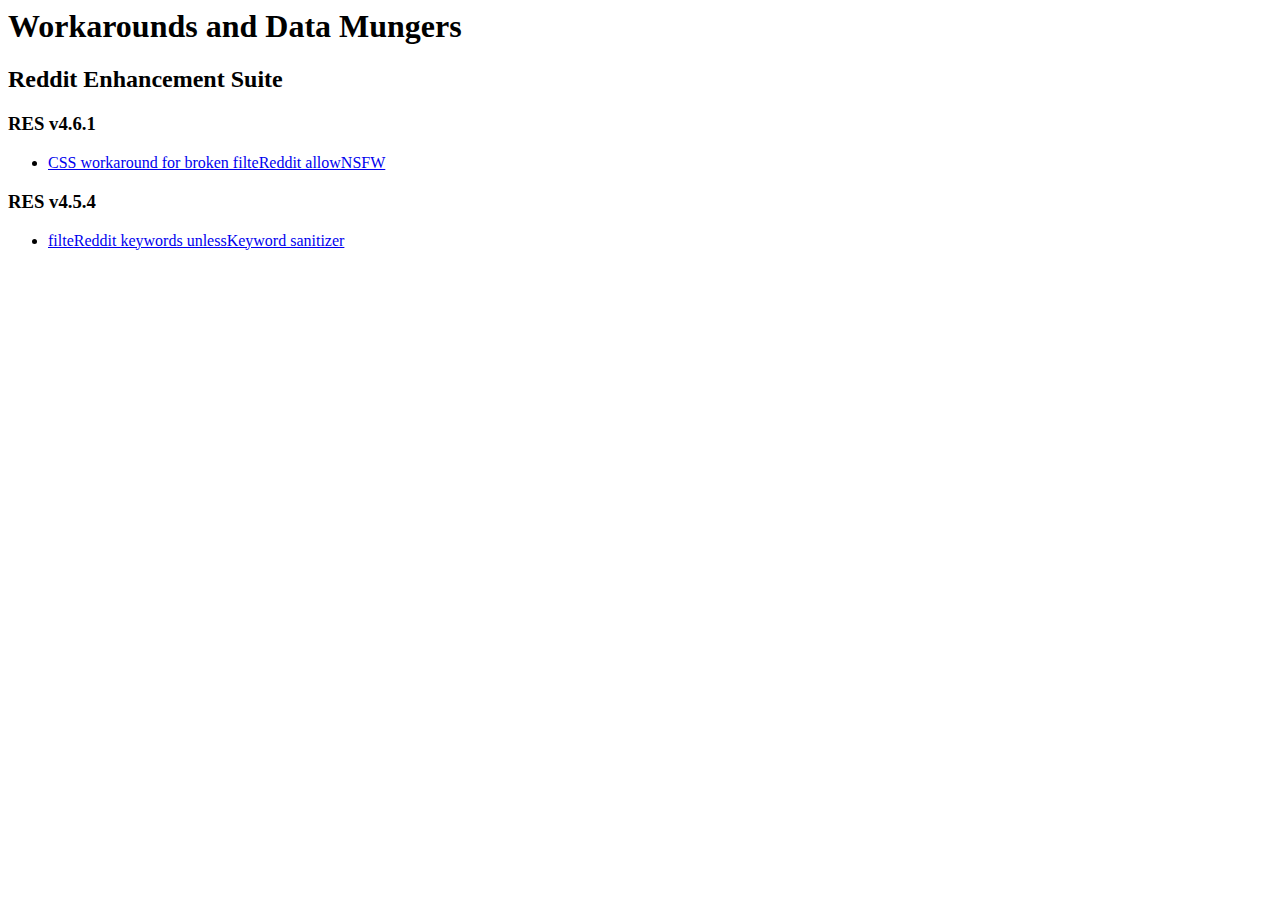
<file: index.html>
<html>
<title>Workarounds and Data Mungers - Reddit Enhancement Suite</title>
<body>

<h1>Workarounds and Data Mungers</h1>
<h2>Reddit Enhancement Suite</h2>


<h3>RES v4.6.1</h3>
	<ul>
		<li><a href="./allowNSFW-resv46">CSS workaround for broken filteReddit allowNSFW</a></li>
	</ul>

<h3>RES v4.5.4</h3>
<ul>
	<li><a href="http://codepen.io/andytuba/full/ZYOxzB/">filteReddit keywords unlessKeyword sanitizer</a></li>
</ul>
</body>
</html>
</file>
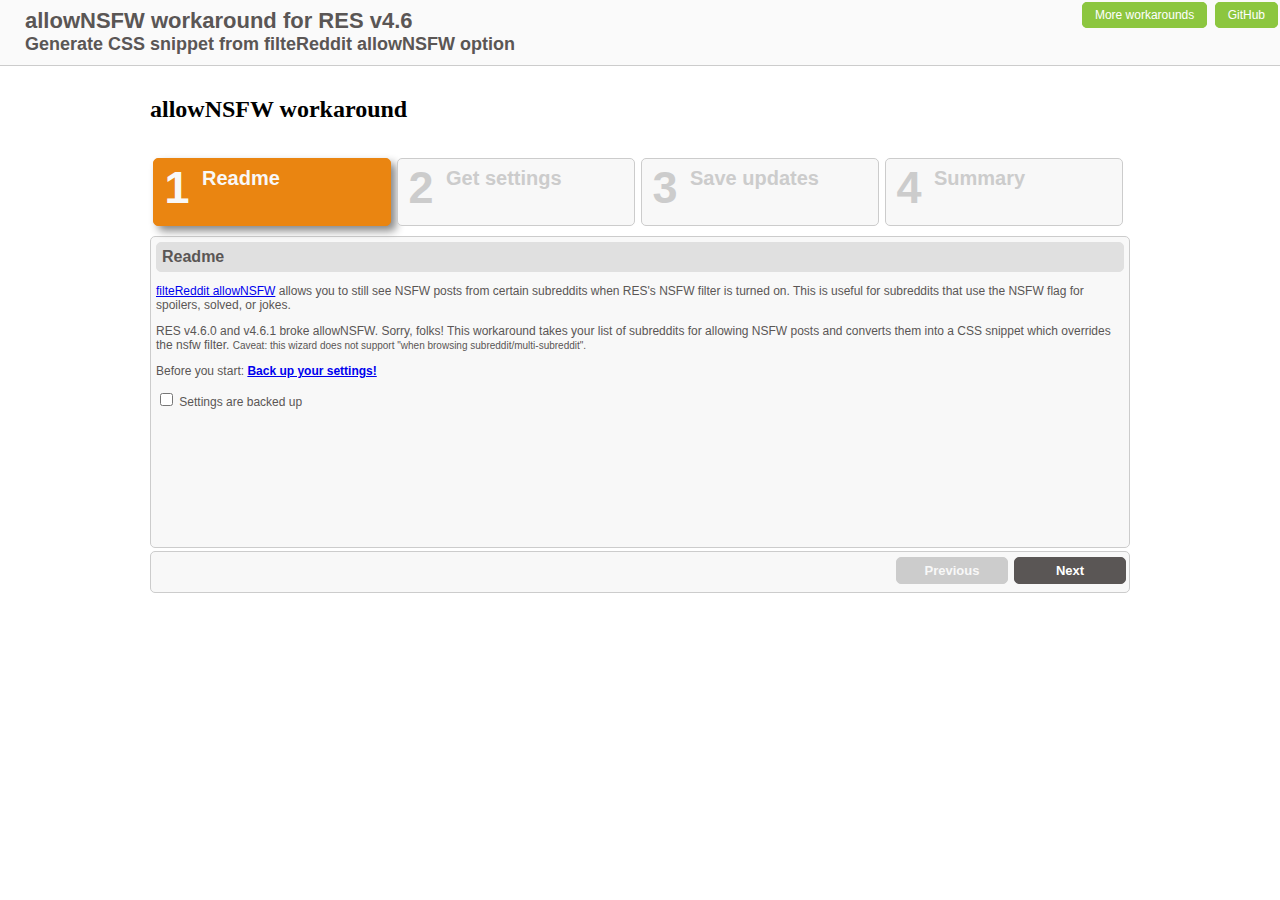
<file: allowNSFW-resv46/index.html>
<!DOCTYPE HTML PUBLIC "-//W3C//DTD XHTML 1.0 Transitional//EN" "http://www.w3.org/TR/xhtml1/DTD/xhtml1-transitional.dtd">
<html xmlns="http://www.w3.org/1999/xhtml"><head>
<meta http-equiv="Content-Type" content="text/html; charset=UTF-8">
<title>allowNSFW workaround for RES v4.6 - Reddit Enhancement Suite</title>
<link href="../vendor/mstratman-jQuery-Smart-Wizard-a975a34/styles/demo_style.css" rel="stylesheet" type="text/css">

<link href="../vendor/mstratman-jQuery-Smart-Wizard-a975a34/styles/smart_wizard.css" rel="stylesheet" type="text/css">
<script type="text/javascript" src="../vendor/mstratman-jQuery-Smart-Wizard-a975a34/js/jquery-2.0.0.min.js"></script>
<script type="text/javascript" src="../vendor/mstratman-jQuery-Smart-Wizard-a975a34/js/jquery.smartWizard.js"></script>

<link href="../include/munger.css" rel="stylesheet" type="text/css">
<script type="text/javascript" src="../include/res-smartWizard.js"></script>
<script type="text/javascript">
    window.mungeStage = 2;
    window.munge = function (source) {
        var filteRedditOptions = JSON.parse(source);
        var subreddits = filteRedditOptions.allowNSFW.value
            .map(function(row) {
                return row[0][0] === '/' ? row[0][0] : row[0].split(',');
            })
            .filter(function(value) {
                return !!value;
            })
            .reduce(function(a, b) {
                return a.concat(b);
            }, []);
        if (!subreddits.length) {
            throw 'No subreddits listed in allowNSFW. You can\'t use this tool for these settings.';
        }
        var snippet = subreddits
            .map(function(subreddit) {
                return '.res body:not(.allowOver18) .thing.over18[data-subreddit="' + subreddit.toLowerCase() + '"]'
            }).join(', \n')
            + ' {\n\tdisplay: block !important; }';
        return snippet;
    };
</script>

</head><body>

<div class="demoHead">
  <div>
    <div style="float:left;">
      <h1>allowNSFW workaround for RES v4.6</h1>
      <h2>Generate CSS snippet from filteReddit allowNSFW option</h2>
    </div>
    <div style="float:right;" class="demoNavLinks">
      <a href="../index.html" class="btn">More workarounds</a>
      <a href="https://github.com/Reddit-Enhancement-Suite/datamungers" class="btn">GitHub</a>
    </div>
    <div style="clear:both;"></div>
  </div>
</div>

<table align="center" border="0" cellpadding="0" cellspacing="0">
<tr><td>
<!-- Smart Wizard -->
        <h2>allowNSFW workaround</h2>
  		<div id="wizard" class="swMain">

  			<div>
            <h2 class="StepTitle">Readme</h2>

            <p><a href="https://www.reddit.com/#!settings/filteReddit/allowNSFW">filteReddit allowNSFW</a> allows you to still see NSFW posts from certain subreddits when RES's NSFW filter is turned on. This is useful for subreddits that use the NSFW flag for spoilers, solved, or jokes.</p>

            <p>RES v4.6.0 and v4.6.1 broke allowNSFW. Sorry, folks! This workaround takes your list of subreddits for allowing NSFW posts and converts them into a CSS snippet which overrides the nsfw filter. <small>Caveat: this wizard does not support "when browsing subreddit/multi-subreddit".</small></p>

            <p>Before you start: <strong><A href="http://www.reddit.com/r/Enhancement/wiki/backing_up_res_settings" target="_blank">Back up your settings!</a></strong></p>
            <p><label><input type="checkbox" id="backup"> Settings are backed up</label></p>
            </p>
        </div>
		<div>
            <h2 class="StepTitle">Get settings</h2>

            <ol>
              <li>Copy this text: <input type="text" value="RESStorage get RESoptions.filteReddit" data-select-all></li>
              <li>Go to <a href="https://www.reddit.com/" target="_blank">reddit.com</a>.</li>
              <li>Launch the RES command line: press period or
            <a href="https://www.reddit.com/#!settings/commandLine/launch" target="_blank">open the RES settings for Command Line</a> and press the <span class="btn">Launch</span> button.
              </li>
              <li>Paste in the <code>RESStorage...</code> from above and press enter. A pop-up will appear.</li>
              <li>Copy all the text from that pop-up.</li>
              <li>Close the pop-up.</li>
              <li><textarea id="source" placeholder="Paste the {...} blob here."></textarea></li>
            </ol>
        </div>
		<div>
            <h2 class="StepTitle">Save updates</h2>
            <ol>
                <li>Copy this:<br>
                    <textarea id="result" placeholder="Stylesheet Loader - CSS snippet" data-select-all></textarea>
                </li>
                <li><a href="https://www.reddit.com/#!settings/stylesheet/snippets" target="_blank">Open the RES settings for Stylesheet Loader - Snippets</a>.</li>
                <li>Add a new row (click the <span class="btn">Add Row</span> button).  <small>If you've done this already, edit the snippet you created before.</small></li>
                <li>Paste in the snippet from above.</li>
                <li>Save settings.</li>
            </ol>
        </div>
		<div>
            <h2 class="StepTitle">Summary</h2>
            <p>All done. After upgrading to RES v4.7, you can delete the CSS snippet.</p>

            <p>If you want to add more subreddits:
                <ol>
                    <li>Add subreddits to filteReddit allowNSFW</li>
                    <li>Save your settings</li>
                    <li>Use this wizard again, but update the existing snippet instead of adding a new snippet.</li>
                </ol>
            </p>
        </div>
  		</div>
<!-- End SmartWizard Content -->

</td></tr>
</table>

</body>
</html>
</file>
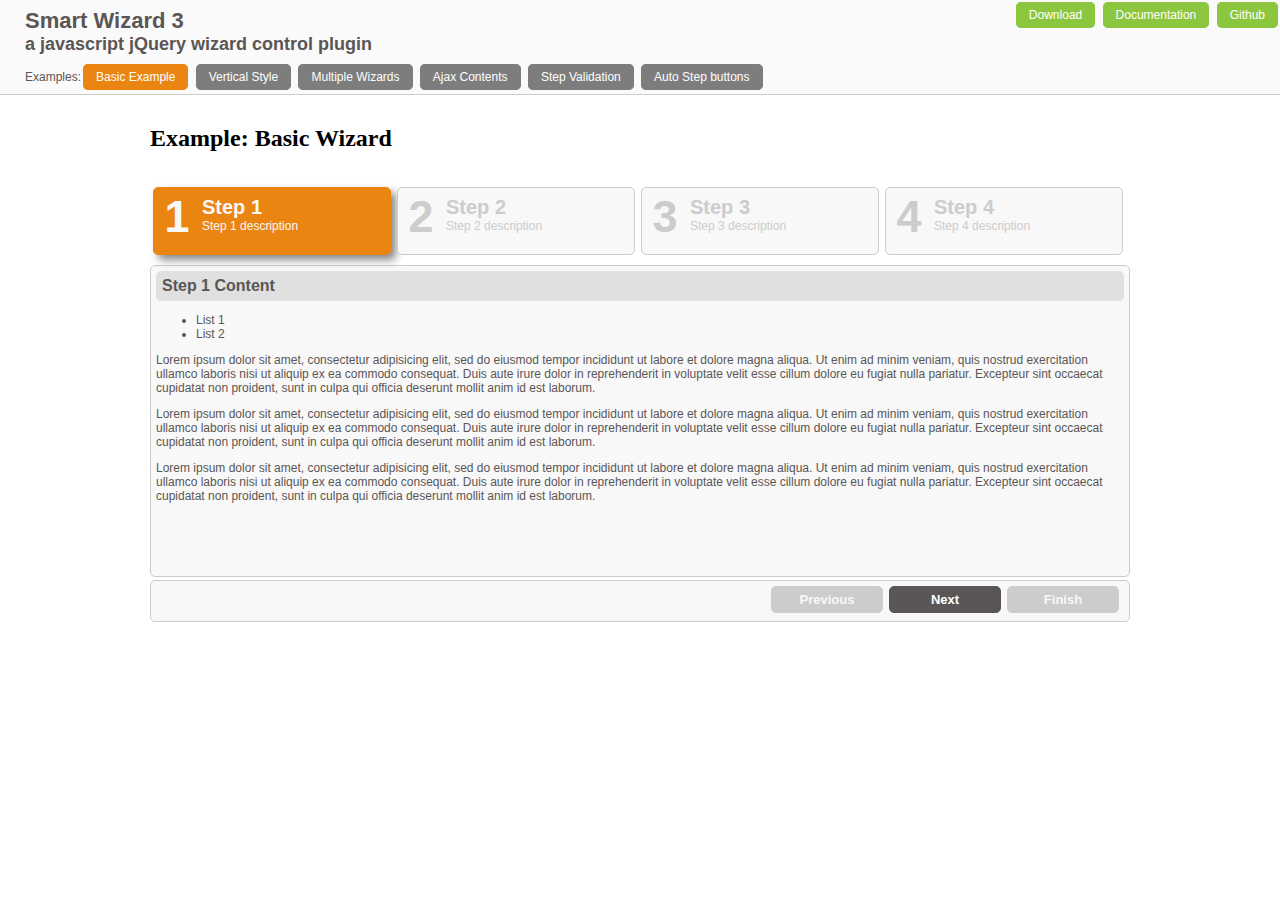
<file: vendor/mstratman-jQuery-Smart-Wizard-a975a34/index.htm>
<!DOCTYPE HTML PUBLIC "-//W3C//DTD XHTML 1.0 Transitional//EN" "http://www.w3.org/TR/xhtml1/DTD/xhtml1-transitional.dtd">
<html xmlns="http://www.w3.org/1999/xhtml"><head>
<meta http-equiv="Content-Type" content="text/html; charset=UTF-8">
<title>Smart Wizard 3 - Basic Example  - a javascript jQuery wizard control plugin</title>
<link href="styles/demo_style.css" rel="stylesheet" type="text/css">

<link href="styles/smart_wizard.css" rel="stylesheet" type="text/css">
<script type="text/javascript" src="js/jquery-2.0.0.min.js"></script>
<script type="text/javascript" src="js/jquery.smartWizard.js"></script>

<script type="text/javascript">
    $(document).ready(function(){
    	// Smart Wizard 	
  		$('#wizard').smartWizard();
      
      function onFinishCallback(){
        $('#wizard').smartWizard('showMessage','Finish Clicked');
        //alert('Finish Clicked');
      }     
		});
</script>

</head><body>

<div class="demoHead">   
  <div>
    <div style="float:left;">
      <h1>Smart Wizard 3</h1>
      <h2>a javascript jQuery wizard control plugin</h2>
    </div>
    <div style="float:right;" class="demoNavLinks">
      <a href="https://github.com/mstratman/jQuery-Smart-Wizard/tarball/master" class="btn">Download</a>
      <a href="https://github.com/mstratman/jQuery-Smart-Wizard/blob/master/README.md" class="btn">Documentation</a>
      <a href="https://github.com/mstratman/jQuery-Smart-Wizard" class="btn">Github</a>
    </div>
    <div style="clear:both;"></div>
  </div>

  <div style="margin-top:15px;">
    <div style="float:left"><h3>Examples:</h3></div>
    <div style="float:left" class="demoExampleLinks">
      <a href="index.htm" class="btn selected">Basic Example</a>
      <a href="smartwizard2-vertical.htm" class="btn">Vertical Style</a>
      <a href="smartwizard2-multiple.htm" class="btn">Multiple Wizards</a>
      <a href="smartwizard2-ajax.htm" class="btn">Ajax Contents</a>
      <a href="smartwizard2-validation.htm" class="btn">Step Validation</a>
      <a href="smartwizard-autostep.htm" class="btn">Auto Step buttons</a>
    </div>
    <div style="clear:both;"></div>
  </div>

</div>

<table align="center" border="0" cellpadding="0" cellspacing="0">
<tr><td> 
<!-- Smart Wizard -->
        <h2>Example: Basic Wizard</h2> 
  		<div id="wizard" class="swMain">
  			<ul>
  				<li><a href="#step-1">
                <label class="stepNumber">1</label>
                <span class="stepDesc">
                   Step 1<br />
                   <small>Step 1 description</small>
                </span>
            </a></li>
  				<li><a href="#step-2">
                <label class="stepNumber">2</label>
                <span class="stepDesc">
                   Step 2<br />
                   <small>Step 2 description</small>
                </span>
            </a></li>
  				<li><a href="#step-3">
                <label class="stepNumber">3</label>
                <span class="stepDesc">
                   Step 3<br />
                   <small>Step 3 description</small>
                </span>                   
             </a></li>
  				<li><a href="#step-4">
                <label class="stepNumber">4</label>
                <span class="stepDesc">
                   Step 4<br />
                   <small>Step 4 description</small>
                </span>                   
            </a></li>
  			</ul>
  			<div id="step-1">	
            <h2 class="StepTitle">Step 1 Content</h2>
            <ul type="disk">
  				    <li>List 1</li>
  				    <li>List 2</li>
            </ul>
            <p>Lorem ipsum dolor sit amet, consectetur adipisicing elit, 
            sed do eiusmod tempor incididunt ut labore et dolore magna aliqua. Ut enim ad minim veniam, 
            quis nostrud exercitation ullamco laboris nisi ut aliquip ex ea commodo consequat. 
            Duis aute irure dolor in reprehenderit in voluptate velit esse cillum dolore eu fugiat nulla pariatur. 
            Excepteur sint occaecat cupidatat non proident, sunt in culpa qui officia deserunt mollit anim id est laborum.
            </p>
            <p>
            Lorem ipsum dolor sit amet, consectetur adipisicing elit, 
            sed do eiusmod tempor incididunt ut labore et dolore magna aliqua. Ut enim ad minim veniam, 
            quis nostrud exercitation ullamco laboris nisi ut aliquip ex ea commodo consequat. 
            Duis aute irure dolor in reprehenderit in voluptate velit esse cillum dolore eu fugiat nulla pariatur. 
            Excepteur sint occaecat cupidatat non proident, sunt in culpa qui officia deserunt mollit anim id est laborum.
            </p>
            <p>
            Lorem ipsum dolor sit amet, consectetur adipisicing elit, 
            sed do eiusmod tempor incididunt ut labore et dolore magna aliqua. Ut enim ad minim veniam, 
            quis nostrud exercitation ullamco laboris nisi ut aliquip ex ea commodo consequat. 
            Duis aute irure dolor in reprehenderit in voluptate velit esse cillum dolore eu fugiat nulla pariatur. 
            Excepteur sint occaecat cupidatat non proident, sunt in culpa qui officia deserunt mollit anim id est laborum.
            </p>          			
        </div>
  			<div id="step-2">
            <h2 class="StepTitle">Step 2 Content</h2>	
            <p>Lorem ipsum dolor sit amet, consectetur adipisicing elit, 
            sed do eiusmod tempor incididunt ut labore et dolore magna aliqua. Ut enim ad minim veniam, 
            quis nostrud exercitation ullamco laboris nisi ut aliquip ex ea commodo consequat. 
            Duis aute irure dolor in reprehenderit in voluptate velit esse cillum dolore eu fugiat nulla pariatur. 
            Excepteur sint occaecat cupidatat non proident, sunt in culpa qui officia deserunt mollit anim id est laborum.
            </p>
            <p>
            Lorem ipsum dolor sit amet, consectetur adipisicing elit, 
            sed do eiusmod tempor incididunt ut labore et dolore magna aliqua. Ut enim ad minim veniam, 
            quis nostrud exercitation ullamco laboris nisi ut aliquip ex ea commodo consequat. 
            Duis aute irure dolor in reprehenderit in voluptate velit esse cillum dolore eu fugiat nulla pariatur. 
            Excepteur sint occaecat cupidatat non proident, sunt in culpa qui officia deserunt mollit anim id est laborum.
            </p>
            <p>
            Lorem ipsum dolor sit amet, consectetur adipisicing elit, 
            sed do eiusmod tempor incididunt ut labore et dolore magna aliqua. Ut enim ad minim veniam, 
            quis nostrud exercitation ullamco laboris nisi ut aliquip ex ea commodo consequat. 
            Duis aute irure dolor in reprehenderit in voluptate velit esse cillum dolore eu fugiat nulla pariatur. 
            Excepteur sint occaecat cupidatat non proident, sunt in culpa qui officia deserunt mollit anim id est laborum.
            </p> 
            <p>
            Lorem ipsum dolor sit amet, consectetur adipisicing elit, 
            sed do eiusmod tempor incididunt ut labore et dolore magna aliqua. Ut enim ad minim veniam, 
            quis nostrud exercitation ullamco laboris nisi ut aliquip ex ea commodo consequat. 
            Duis aute irure dolor in reprehenderit in voluptate velit esse cillum dolore eu fugiat nulla pariatur. 
            Excepteur sint occaecat cupidatat non proident, sunt in culpa qui officia deserunt mollit anim id est laborum.
            </p>          
        </div>                      
  			<div id="step-3">
            <h2 class="StepTitle">Step 3 Content</h2>	
            <p>Lorem ipsum dolor sit amet, consectetur adipisicing elit, 
            sed do eiusmod tempor incididunt ut labore et dolore magna aliqua. Ut enim ad minim veniam, 
            quis nostrud exercitation ullamco laboris nisi ut aliquip ex ea commodo consequat. 
            Duis aute irure dolor in reprehenderit in voluptate velit esse cillum dolore eu fugiat nulla pariatur. 
            Excepteur sint occaecat cupidatat non proident, sunt in culpa qui officia deserunt mollit anim id est laborum.
            </p>
            <p>
            Lorem ipsum dolor sit amet, consectetur adipisicing elit, 
            sed do eiusmod tempor incididunt ut labore et dolore magna aliqua. Ut enim ad minim veniam, 
            quis nostrud exercitation ullamco laboris nisi ut aliquip ex ea commodo consequat. 
            Duis aute irure dolor in reprehenderit in voluptate velit esse cillum dolore eu fugiat nulla pariatur. 
            Excepteur sint occaecat cupidatat non proident, sunt in culpa qui officia deserunt mollit anim id est laborum.
            </p>               				          
        </div>
  			<div id="step-4">
            <h2 class="StepTitle">Step 4 Content</h2>	
            <p>Lorem ipsum dolor sit amet, consectetur adipisicing elit, 
            sed do eiusmod tempor incididunt ut labore et dolore magna aliqua. Ut enim ad minim veniam, 
            quis nostrud exercitation ullamco laboris nisi ut aliquip ex ea commodo consequat. 
            Duis aute irure dolor in reprehenderit in voluptate velit esse cillum dolore eu fugiat nulla pariatur. 
            Excepteur sint occaecat cupidatat non proident, sunt in culpa qui officia deserunt mollit anim id est laborum.
            </p>
            <p>
            Lorem ipsum dolor sit amet, consectetur adipisicing elit, 
            sed do eiusmod tempor incididunt ut labore et dolore magna aliqua. Ut enim ad minim veniam, 
            quis nostrud exercitation ullamco laboris nisi ut aliquip ex ea commodo consequat. 
            Duis aute irure dolor in reprehenderit in voluptate velit esse cillum dolore eu fugiat nulla pariatur. 
            Excepteur sint occaecat cupidatat non proident, sunt in culpa qui officia deserunt mollit anim id est laborum.
            </p>
            <p>
            Lorem ipsum dolor sit amet, consectetur adipisicing elit, 
            sed do eiusmod tempor incididunt ut labore et dolore magna aliqua. Ut enim ad minim veniam, 
            quis nostrud exercitation ullamco laboris nisi ut aliquip ex ea commodo consequat. 
            Duis aute irure dolor in reprehenderit in voluptate velit esse cillum dolore eu fugiat nulla pariatur. 
            Excepteur sint occaecat cupidatat non proident, sunt in culpa qui officia deserunt mollit anim id est laborum.
            </p>                			
        </div>
  		</div>
<!-- End SmartWizard Content -->  		
 		
</td></tr>
</table>
    		
</body>
</html>
</file>
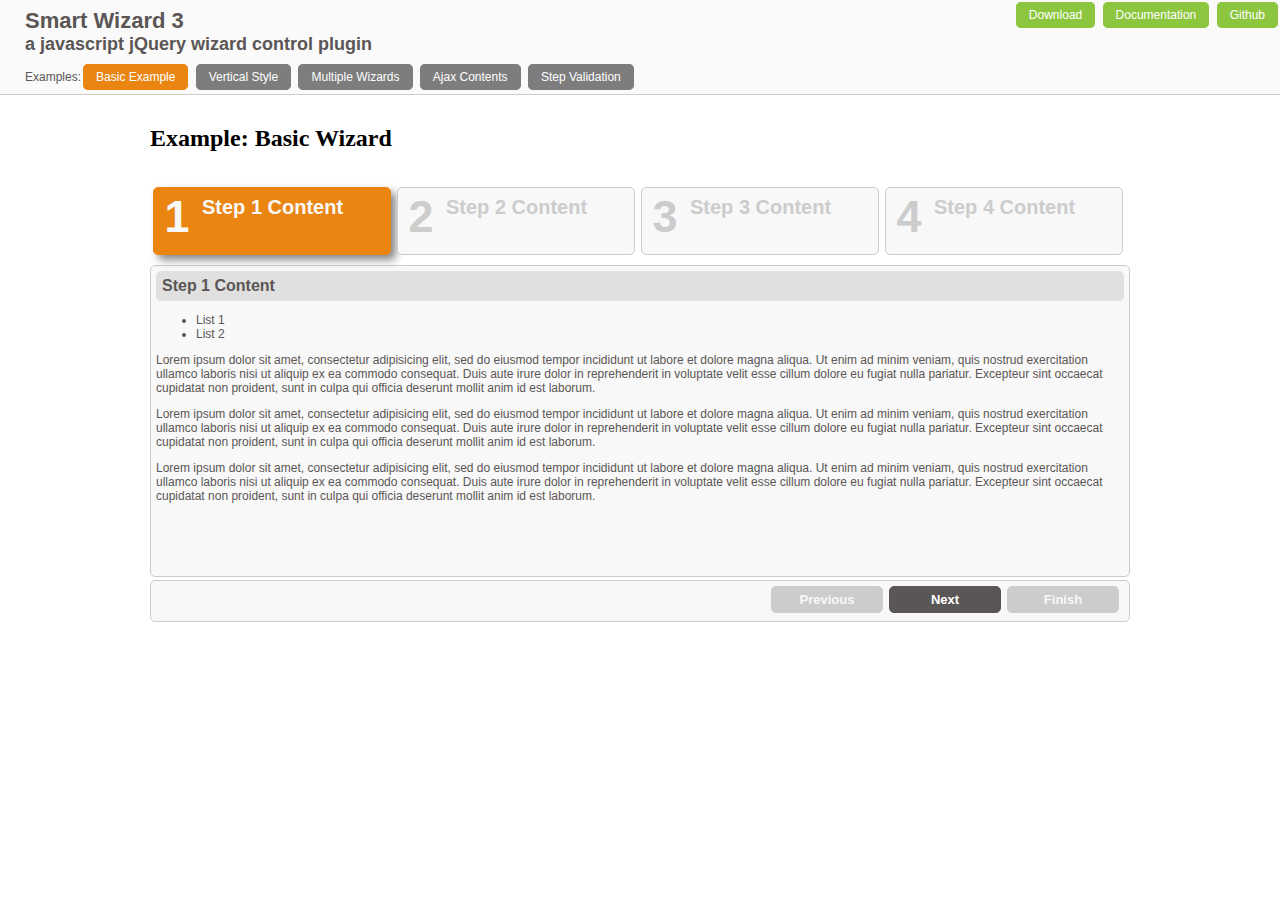
<file: vendor/mstratman-jQuery-Smart-Wizard-a975a34/smartwizard-autostep.htm>
<!DOCTYPE HTML PUBLIC "-//W3C//DTD XHTML 1.0 Transitional//EN" "http://www.w3.org/TR/xhtml1/DTD/xhtml1-transitional.dtd">
<html xmlns="http://www.w3.org/1999/xhtml"><head>
<meta http-equiv="Content-Type" content="text/html; charset=UTF-8">
<title>Smart Wizard 3 - Basic Example  - a javascript jQuery wizard control plugin</title>
<link href="styles/demo_style.css" rel="stylesheet" type="text/css">

<link href="styles/smart_wizard.css" rel="stylesheet" type="text/css">
<script type="text/javascript" src="js/jquery-2.0.0.min.js"></script>
<script type="text/javascript" src="js/jquery.smartWizard.js"></script>

<script type="text/javascript">
    $(document).ready(function(){
    	// Smart Wizard
  		$('#wizard').smartWizard();

      function onFinishCallback(){
        $('#wizard').smartWizard('showMessage','Finish Clicked');
        //alert('Finish Clicked');
      }
		});
</script>

</head><body>

<div class="demoHead">
  <div>
    <div style="float:left;">
      <h1>Smart Wizard 3</h1>
      <h2>a javascript jQuery wizard control plugin</h2>
    </div>
    <div style="float:right;" class="demoNavLinks">
      <a href="https://github.com/mstratman/jQuery-Smart-Wizard/tarball/master" class="btn">Download</a>
      <a href="https://github.com/mstratman/jQuery-Smart-Wizard/blob/master/README.md" class="btn">Documentation</a>
      <a href="https://github.com/mstratman/jQuery-Smart-Wizard" class="btn">Github</a>
    </div>
    <div style="clear:both;"></div>
  </div>

  <div style="margin-top:15px;">
    <div style="float:left"><h3>Examples:</h3></div>
    <div style="float:left" class="demoExampleLinks">
      <a href="index.htm" class="btn selected">Basic Example</a>
      <a href="smartwizard2-vertical.htm" class="btn">Vertical Style</a>
      <a href="smartwizard2-multiple.htm" class="btn">Multiple Wizards</a>
      <a href="smartwizard2-ajax.htm" class="btn">Ajax Contents</a>
      <a href="smartwizard2-validation.htm" class="btn">Step Validation</a>
    </div>
    <div style="clear:both;"></div>
  </div>

</div>

<table align="center" border="0" cellpadding="0" cellspacing="0">
<tr><td>
<!-- Smart Wizard -->
        <h2>Example: Basic Wizard</h2>
  		<div id="wizard" class="swMain">

  			<div>
            <h2 class="StepTitle">Step 1 Content</h2>
            <ul type="disk">
  				    <li>List 1</li>
  				    <li>List 2</li>
            </ul>
            <p>Lorem ipsum dolor sit amet, consectetur adipisicing elit,
            sed do eiusmod tempor incididunt ut labore et dolore magna aliqua. Ut enim ad minim veniam,
            quis nostrud exercitation ullamco laboris nisi ut aliquip ex ea commodo consequat.
            Duis aute irure dolor in reprehenderit in voluptate velit esse cillum dolore eu fugiat nulla pariatur.
            Excepteur sint occaecat cupidatat non proident, sunt in culpa qui officia deserunt mollit anim id est laborum.
            </p>
            <p>
            Lorem ipsum dolor sit amet, consectetur adipisicing elit,
            sed do eiusmod tempor incididunt ut labore et dolore magna aliqua. Ut enim ad minim veniam,
            quis nostrud exercitation ullamco laboris nisi ut aliquip ex ea commodo consequat.
            Duis aute irure dolor in reprehenderit in voluptate velit esse cillum dolore eu fugiat nulla pariatur.
            Excepteur sint occaecat cupidatat non proident, sunt in culpa qui officia deserunt mollit anim id est laborum.
            </p>
            <p>
            Lorem ipsum dolor sit amet, consectetur adipisicing elit,
            sed do eiusmod tempor incididunt ut labore et dolore magna aliqua. Ut enim ad minim veniam,
            quis nostrud exercitation ullamco laboris nisi ut aliquip ex ea commodo consequat.
            Duis aute irure dolor in reprehenderit in voluptate velit esse cillum dolore eu fugiat nulla pariatur.
            Excepteur sint occaecat cupidatat non proident, sunt in culpa qui officia deserunt mollit anim id est laborum.
            </p>
        </div>
  			<div>
            <h2 class="StepTitle">Step 2 Content</h2>
            <p>Lorem ipsum dolor sit amet, consectetur adipisicing elit,
            sed do eiusmod tempor incididunt ut labore et dolore magna aliqua. Ut enim ad minim veniam,
            quis nostrud exercitation ullamco laboris nisi ut aliquip ex ea commodo consequat.
            Duis aute irure dolor in reprehenderit in voluptate velit esse cillum dolore eu fugiat nulla pariatur.
            Excepteur sint occaecat cupidatat non proident, sunt in culpa qui officia deserunt mollit anim id est laborum.
            </p>
            <p>
            Lorem ipsum dolor sit amet, consectetur adipisicing elit,
            sed do eiusmod tempor incididunt ut labore et dolore magna aliqua. Ut enim ad minim veniam,
            quis nostrud exercitation ullamco laboris nisi ut aliquip ex ea commodo consequat.
            Duis aute irure dolor in reprehenderit in voluptate velit esse cillum dolore eu fugiat nulla pariatur.
            Excepteur sint occaecat cupidatat non proident, sunt in culpa qui officia deserunt mollit anim id est laborum.
            </p>
            <p>
            Lorem ipsum dolor sit amet, consectetur adipisicing elit,
            sed do eiusmod tempor incididunt ut labore et dolore magna aliqua. Ut enim ad minim veniam,
            quis nostrud exercitation ullamco laboris nisi ut aliquip ex ea commodo consequat.
            Duis aute irure dolor in reprehenderit in voluptate velit esse cillum dolore eu fugiat nulla pariatur.
            Excepteur sint occaecat cupidatat non proident, sunt in culpa qui officia deserunt mollit anim id est laborum.
            </p>
            <p>
            Lorem ipsum dolor sit amet, consectetur adipisicing elit,
            sed do eiusmod tempor incididunt ut labore et dolore magna aliqua. Ut enim ad minim veniam,
            quis nostrud exercitation ullamco laboris nisi ut aliquip ex ea commodo consequat.
            Duis aute irure dolor in reprehenderit in voluptate velit esse cillum dolore eu fugiat nulla pariatur.
            Excepteur sint occaecat cupidatat non proident, sunt in culpa qui officia deserunt mollit anim id est laborum.
            </p>
        </div>
  			<div>
            <h2 class="StepTitle">Step 3 Content</h2>
            <p>Lorem ipsum dolor sit amet, consectetur adipisicing elit,
            sed do eiusmod tempor incididunt ut labore et dolore magna aliqua. Ut enim ad minim veniam,
            quis nostrud exercitation ullamco laboris nisi ut aliquip ex ea commodo consequat.
            Duis aute irure dolor in reprehenderit in voluptate velit esse cillum dolore eu fugiat nulla pariatur.
            Excepteur sint occaecat cupidatat non proident, sunt in culpa qui officia deserunt mollit anim id est laborum.
            </p>
            <p>
            Lorem ipsum dolor sit amet, consectetur adipisicing elit,
            sed do eiusmod tempor incididunt ut labore et dolore magna aliqua. Ut enim ad minim veniam,
            quis nostrud exercitation ullamco laboris nisi ut aliquip ex ea commodo consequat.
            Duis aute irure dolor in reprehenderit in voluptate velit esse cillum dolore eu fugiat nulla pariatur.
            Excepteur sint occaecat cupidatat non proident, sunt in culpa qui officia deserunt mollit anim id est laborum.
            </p>
        </div>
  			<div>
            <h2 class="StepTitle">Step 4 Content</h2>
            <p>Lorem ipsum dolor sit amet, consectetur adipisicing elit,
            sed do eiusmod tempor incididunt ut labore et dolore magna aliqua. Ut enim ad minim veniam,
            quis nostrud exercitation ullamco laboris nisi ut aliquip ex ea commodo consequat.
            Duis aute irure dolor in reprehenderit in voluptate velit esse cillum dolore eu fugiat nulla pariatur.
            Excepteur sint occaecat cupidatat non proident, sunt in culpa qui officia deserunt mollit anim id est laborum.
            </p>
            <p>
            Lorem ipsum dolor sit amet, consectetur adipisicing elit,
            sed do eiusmod tempor incididunt ut labore et dolore magna aliqua. Ut enim ad minim veniam,
            quis nostrud exercitation ullamco laboris nisi ut aliquip ex ea commodo consequat.
            Duis aute irure dolor in reprehenderit in voluptate velit esse cillum dolore eu fugiat nulla pariatur.
            Excepteur sint occaecat cupidatat non proident, sunt in culpa qui officia deserunt mollit anim id est laborum.
            </p>
            <p>
            Lorem ipsum dolor sit amet, consectetur adipisicing elit,
            sed do eiusmod tempor incididunt ut labore et dolore magna aliqua. Ut enim ad minim veniam,
            quis nostrud exercitation ullamco laboris nisi ut aliquip ex ea commodo consequat.
            Duis aute irure dolor in reprehenderit in voluptate velit esse cillum dolore eu fugiat nulla pariatur.
            Excepteur sint occaecat cupidatat non proident, sunt in culpa qui officia deserunt mollit anim id est laborum.
            </p>
        </div>
  		</div>
<!-- End SmartWizard Content -->

</td></tr>
</table>

</body>
</html>
</file>
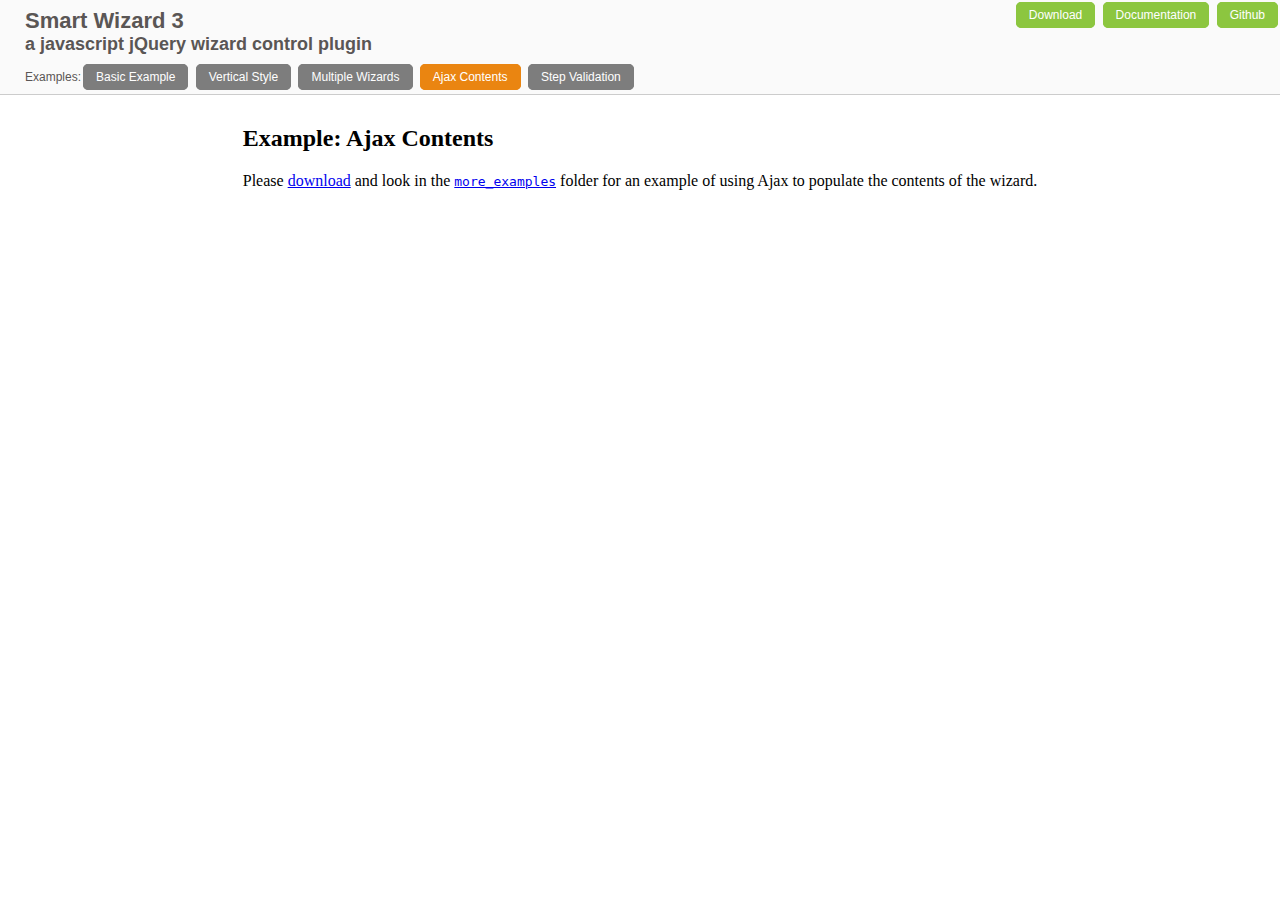
<file: vendor/mstratman-jQuery-Smart-Wizard-a975a34/smartwizard2-ajax.htm>
<!DOCTYPE HTML PUBLIC "-//W3C//DTD XHTML 1.0 Transitional//EN" "http://www.w3.org/TR/xhtml1/DTD/xhtml1-transitional.dtd">
<html xmlns="http://www.w3.org/1999/xhtml"><head>
<meta http-equiv="Content-Type" content="text/html; charset=UTF-8">
<title>Smart Wizard 3 - Basic Example  - a javascript jQuery wizard control plugin</title>
<link href="styles/demo_style.css" rel="stylesheet" type="text/css">

<link href="styles/smart_wizard.css" rel="stylesheet" type="text/css">
<script type="text/javascript" src="js/jquery-2.0.0.min.js"></script>
<script type="text/javascript" src="js/jquery.smartWizard.js"></script>

<script type="text/javascript">
</script>

</head><body>

<div class="demoHead">   
  <div>
    <div style="float:left;">
      <h1>Smart Wizard 3</h1>
      <h2>a javascript jQuery wizard control plugin</h2>
    </div>
    <div style="float:right;" class="demoNavLinks">
      <a href="https://github.com/mstratman/jQuery-Smart-Wizard/tarball/master" class="btn">Download</a>
      <a href="https://github.com/mstratman/jQuery-Smart-Wizard/blob/master/README.md" class="btn">Documentation</a>
      <a href="https://github.com/mstratman/jQuery-Smart-Wizard" class="btn">Github</a>
    </div>
    <div style="clear:both;"></div>
  </div>

  <div style="margin-top:15px;">
    <div style="float:left"><h3>Examples:</h3></div>
    <div style="float:left" class="demoExampleLinks">
      <a href="index.htm" class="btn">Basic Example</a>
      <a href="smartwizard2-vertical.htm" class="btn">Vertical Style</a>
      <a href="smartwizard2-multiple.htm" class="btn">Multiple Wizards</a>
      <a href="smartwizard2-ajax.htm" class="btn selected">Ajax Contents</a>
      <a href="smartwizard2-validation.htm" class="btn">Step Validation</a>  
    </div>
    <div style="clear:both;"></div>
  </div>

</div>

<table align="center" border="0" cellpadding="0" cellspacing="0">
<tr><td> 
        <h2>Example: Ajax Contents</h2>
        <p>
            Please
            <a href="https://github.com/mstratman/jQuery-Smart-Wizard/tarball/master">download</a>
            and look in the
            <code><a href="https://github.com/mstratman/jQuery-Smart-Wizard/tree/master/more_examples">more_examples</a></code>
            folder for an example of using Ajax to populate the contents of the
            wizard.
        </p>
</td></tr>
</table>
    		
</body>
</html>
</file>
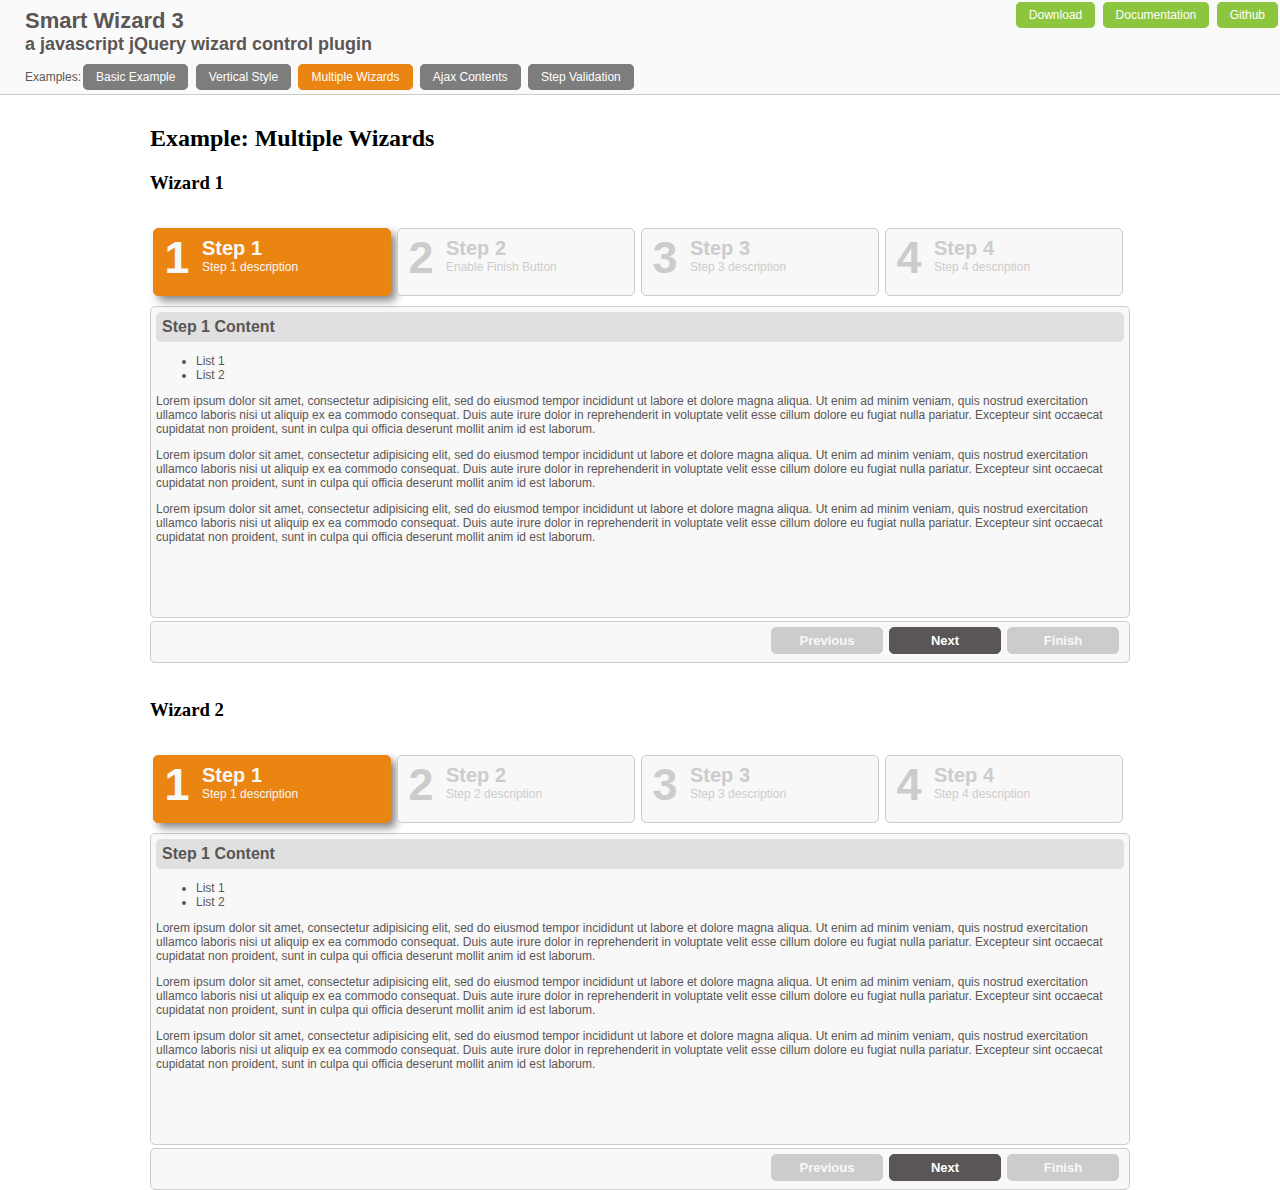
<file: vendor/mstratman-jQuery-Smart-Wizard-a975a34/smartwizard2-multiple.htm>
<!DOCTYPE HTML PUBLIC "-//W3C//DTD XHTML 1.0 Transitional//EN" "http://www.w3.org/TR/xhtml1/DTD/xhtml1-transitional.dtd">
<html xmlns="http://www.w3.org/1999/xhtml"><head>
<meta http-equiv="Content-Type" content="text/html; charset=UTF-8">
<title>Smart Wizard 3 - Multiple Wizard Example - a javascript jQuery wizard control plugin</title>
<link href="styles/demo_style.css" rel="stylesheet" type="text/css">

<link href="styles/smart_wizard.css" rel="stylesheet" type="text/css">
<script type="text/javascript" src="js/jquery-2.0.0.min.js"></script>
<script type="text/javascript" src="js/jquery.smartWizard.js"></script>

<script type="text/javascript">
    $(document).ready(function(){
    	//  Wizard 1  	
        $('#wizard1').smartWizard({
            transitionEffect:'fade',
            onFinish:onFinishCallback,
            onLeaveStep  : leaveAStepCallback,
        });
        function leaveAStepCallback(obj, context){
            // To check and enable finish button if needed
            if (context.fromStep >= 2) {
                $('#wizard1').smartWizard('enableFinish', true);
            }
            return true;
        }
    	//  Wizard 2
      $('#wizard2').smartWizard({transitionEffect:'slide',onFinish:onFinishCallback});
      function onFinishCallback(){
        alert('Finish Called');
      }     
		});
</script>

</head><body>


<div class="demoHead">   
  <div>
    <div style="float:left;">
      <h1>Smart Wizard 3</h1>
      <h2>a javascript jQuery wizard control plugin</h2>
    </div>
    <div style="float:right;" class="demoNavLinks">
      <a href="https://github.com/mstratman/jQuery-Smart-Wizard/tarball/master" class="btn">Download</a>
      <a href="https://github.com/mstratman/jQuery-Smart-Wizard/blob/master/README.md" class="btn">Documentation</a>
      <a href="https://github.com/mstratman/jQuery-Smart-Wizard" class="btn">Github</a>
    </div>
    <div style="clear:both;"></div>
  </div>

  <div style="margin-top:15px;">
    <div style="float:left"><h3>Examples:</h3></div>
    <div style="float:left" class="demoExampleLinks">
      <a href="index.htm" class="btn">Basic Example</a>
      <a href="smartwizard2-vertical.htm" class="btn">Vertical Style</a>
      <a href="smartwizard2-multiple.htm" class="btn selected">Multiple Wizards</a>
      <a href="smartwizard2-ajax.htm" class="btn">Ajax Contents</a>
      <a href="smartwizard2-validation.htm" class="btn">Step Validation</a>  
    </div>
    <div style="clear:both;"></div>
  </div>

</div>

<table align="center" border="0" cellpadding="0" cellspacing="0">
<tr><td>
        <h2>Example: Multiple Wizards</h2>
<!-- Smart Wizard wizard1-->
<h3>Wizard 1</h3> 
  		<div id="wizard1" class="swMain">
  			<ul>
  				<li><a href="#step-1">
                <label class="stepNumber">1</label>
                <span class="stepDesc">
                   Step 1<br />
                   <small>Step 1 description</small>
                </span>
            </a></li>
  				<li><a href="#step-2">
                <label class="stepNumber">2</label>
                <span class="stepDesc">
                   Step 2<br />
                   <small>Enable Finish Button</small>
                </span>
            </a></li>
  				<li><a href="#step-3">
                <label class="stepNumber">3</label>
                <span class="stepDesc">
                   Step 3<br />
                   <small>Step 3 description</small>
                </span>                   
             </a></li>
  				<li><a href="#step-4">
                <label class="stepNumber">4</label>
                <span class="stepDesc">
                   Step 4<br />
                   <small>Step 4 description</small>
                </span>                   
            </a></li>
  			</ul>
  			<div id="step-1">	
            <h2 class="StepTitle">Step 1 Content</h2>
            <ul type="disk">
  				    <li>List 1</li>
  				    <li>List 2</li>
            </ul>
            <p>Lorem ipsum dolor sit amet, consectetur adipisicing elit, 
            sed do eiusmod tempor incididunt ut labore et dolore magna aliqua. Ut enim ad minim veniam, 
            quis nostrud exercitation ullamco laboris nisi ut aliquip ex ea commodo consequat. 
            Duis aute irure dolor in reprehenderit in voluptate velit esse cillum dolore eu fugiat nulla pariatur. 
            Excepteur sint occaecat cupidatat non proident, sunt in culpa qui officia deserunt mollit anim id est laborum.
            </p>
            <p>
            Lorem ipsum dolor sit amet, consectetur adipisicing elit, 
            sed do eiusmod tempor incididunt ut labore et dolore magna aliqua. Ut enim ad minim veniam, 
            quis nostrud exercitation ullamco laboris nisi ut aliquip ex ea commodo consequat. 
            Duis aute irure dolor in reprehenderit in voluptate velit esse cillum dolore eu fugiat nulla pariatur. 
            Excepteur sint occaecat cupidatat non proident, sunt in culpa qui officia deserunt mollit anim id est laborum.
            </p>
            <p>
            Lorem ipsum dolor sit amet, consectetur adipisicing elit, 
            sed do eiusmod tempor incididunt ut labore et dolore magna aliqua. Ut enim ad minim veniam, 
            quis nostrud exercitation ullamco laboris nisi ut aliquip ex ea commodo consequat. 
            Duis aute irure dolor in reprehenderit in voluptate velit esse cillum dolore eu fugiat nulla pariatur. 
            Excepteur sint occaecat cupidatat non proident, sunt in culpa qui officia deserunt mollit anim id est laborum.
            </p>          			
        </div>
  			<div id="step-2">
            <h2 class="StepTitle">Step 2 Content</h2>	
            <p>Lorem ipsum dolor sit amet, consectetur adipisicing elit, 
            sed do eiusmod tempor incididunt ut labore et dolore magna aliqua. Ut enim ad minim veniam, 
            quis nostrud exercitation ullamco laboris nisi ut aliquip ex ea commodo consequat. 
            Duis aute irure dolor in reprehenderit in voluptate velit esse cillum dolore eu fugiat nulla pariatur. 
            Excepteur sint occaecat cupidatat non proident, sunt in culpa qui officia deserunt mollit anim id est laborum.
            </p>
            <p>
            Lorem ipsum dolor sit amet, consectetur adipisicing elit, 
            sed do eiusmod tempor incididunt ut labore et dolore magna aliqua. Ut enim ad minim veniam, 
            quis nostrud exercitation ullamco laboris nisi ut aliquip ex ea commodo consequat. 
            Duis aute irure dolor in reprehenderit in voluptate velit esse cillum dolore eu fugiat nulla pariatur. 
            Excepteur sint occaecat cupidatat non proident, sunt in culpa qui officia deserunt mollit anim id est laborum.
            </p>
            <p>
            Lorem ipsum dolor sit amet, consectetur adipisicing elit, 
            sed do eiusmod tempor incididunt ut labore et dolore magna aliqua. Ut enim ad minim veniam, 
            quis nostrud exercitation ullamco laboris nisi ut aliquip ex ea commodo consequat. 
            Duis aute irure dolor in reprehenderit in voluptate velit esse cillum dolore eu fugiat nulla pariatur. 
            Excepteur sint occaecat cupidatat non proident, sunt in culpa qui officia deserunt mollit anim id est laborum.
            </p> 
            <p>
            Lorem ipsum dolor sit amet, consectetur adipisicing elit, 
            sed do eiusmod tempor incididunt ut labore et dolore magna aliqua. Ut enim ad minim veniam, 
            quis nostrud exercitation ullamco laboris nisi ut aliquip ex ea commodo consequat. 
            Duis aute irure dolor in reprehenderit in voluptate velit esse cillum dolore eu fugiat nulla pariatur. 
            Excepteur sint occaecat cupidatat non proident, sunt in culpa qui officia deserunt mollit anim id est laborum.
            </p>          
        </div>                      
  			<div id="step-3">
            <h2 class="StepTitle">Step 3 Content</h2>	
            <p>Lorem ipsum dolor sit amet, consectetur adipisicing elit, 
            sed do eiusmod tempor incididunt ut labore et dolore magna aliqua. Ut enim ad minim veniam, 
            quis nostrud exercitation ullamco laboris nisi ut aliquip ex ea commodo consequat. 
            Duis aute irure dolor in reprehenderit in voluptate velit esse cillum dolore eu fugiat nulla pariatur. 
            Excepteur sint occaecat cupidatat non proident, sunt in culpa qui officia deserunt mollit anim id est laborum.
            </p>
            <p>
            Lorem ipsum dolor sit amet, consectetur adipisicing elit, 
            sed do eiusmod tempor incididunt ut labore et dolore magna aliqua. Ut enim ad minim veniam, 
            quis nostrud exercitation ullamco laboris nisi ut aliquip ex ea commodo consequat. 
            Duis aute irure dolor in reprehenderit in voluptate velit esse cillum dolore eu fugiat nulla pariatur. 
            Excepteur sint occaecat cupidatat non proident, sunt in culpa qui officia deserunt mollit anim id est laborum.
            </p>               				          
        </div>
  			<div id="step-4">
            <h2 class="StepTitle">Step 4 Content</h2>	
            <p>Lorem ipsum dolor sit amet, consectetur adipisicing elit, 
            sed do eiusmod tempor incididunt ut labore et dolore magna aliqua. Ut enim ad minim veniam, 
            quis nostrud exercitation ullamco laboris nisi ut aliquip ex ea commodo consequat. 
            Duis aute irure dolor in reprehenderit in voluptate velit esse cillum dolore eu fugiat nulla pariatur. 
            Excepteur sint occaecat cupidatat non proident, sunt in culpa qui officia deserunt mollit anim id est laborum.
            </p>
            <p>
            Lorem ipsum dolor sit amet, consectetur adipisicing elit, 
            sed do eiusmod tempor incididunt ut labore et dolore magna aliqua. Ut enim ad minim veniam, 
            quis nostrud exercitation ullamco laboris nisi ut aliquip ex ea commodo consequat. 
            Duis aute irure dolor in reprehenderit in voluptate velit esse cillum dolore eu fugiat nulla pariatur. 
            Excepteur sint occaecat cupidatat non proident, sunt in culpa qui officia deserunt mollit anim id est laborum.
            </p>
            <p>
            Lorem ipsum dolor sit amet, consectetur adipisicing elit, 
            sed do eiusmod tempor incididunt ut labore et dolore magna aliqua. Ut enim ad minim veniam, 
            quis nostrud exercitation ullamco laboris nisi ut aliquip ex ea commodo consequat. 
            Duis aute irure dolor in reprehenderit in voluptate velit esse cillum dolore eu fugiat nulla pariatur. 
            Excepteur sint occaecat cupidatat non proident, sunt in culpa qui officia deserunt mollit anim id est laborum.
            </p>                			
        </div>
  		</div>
<!-- End SmartWizard Content 1 -->
<br />  &nbsp;
<h3>Wizard 2</h3>

<!-- Smart Wizard wizard2-->
  		<div id="wizard2" class="swMain">
  			<ul>
  				<li><a href="#step-1">
                <label class="stepNumber">1</label>
                <span class="stepDesc">
                   Step 1<br />
                   <small>Step 1 description</small>
                </span>
            </a></li>
  				<li><a href="#step-2">
                <label class="stepNumber">2</label>
                <span class="stepDesc">
                   Step 2<br />
                   <small>Step 2 description</small>
                </span>
            </a></li>
  				<li><a href="#step-3">
                <label class="stepNumber">3</label>
                <span class="stepDesc">
                   Step 3<br />
                   <small>Step 3 description</small>
                </span>                   
             </a></li>
  				<li><a href="#step-4">
                <label class="stepNumber">4</label>
                <span class="stepDesc">
                   Step 4<br />
                   <small>Step 4 description</small>
                </span>                   
            </a></li>
  			</ul>
  			<div id="step-1">	
            <h2 class="StepTitle">Step 1 Content</h2>
            <ul type="disk">
  				    <li>List 1</li>
  				    <li>List 2</li>
            </ul>
            <p>Lorem ipsum dolor sit amet, consectetur adipisicing elit, 
            sed do eiusmod tempor incididunt ut labore et dolore magna aliqua. Ut enim ad minim veniam, 
            quis nostrud exercitation ullamco laboris nisi ut aliquip ex ea commodo consequat. 
            Duis aute irure dolor in reprehenderit in voluptate velit esse cillum dolore eu fugiat nulla pariatur. 
            Excepteur sint occaecat cupidatat non proident, sunt in culpa qui officia deserunt mollit anim id est laborum.
            </p>
            <p>
            Lorem ipsum dolor sit amet, consectetur adipisicing elit, 
            sed do eiusmod tempor incididunt ut labore et dolore magna aliqua. Ut enim ad minim veniam, 
            quis nostrud exercitation ullamco laboris nisi ut aliquip ex ea commodo consequat. 
            Duis aute irure dolor in reprehenderit in voluptate velit esse cillum dolore eu fugiat nulla pariatur. 
            Excepteur sint occaecat cupidatat non proident, sunt in culpa qui officia deserunt mollit anim id est laborum.
            </p>
            <p>
            Lorem ipsum dolor sit amet, consectetur adipisicing elit, 
            sed do eiusmod tempor incididunt ut labore et dolore magna aliqua. Ut enim ad minim veniam, 
            quis nostrud exercitation ullamco laboris nisi ut aliquip ex ea commodo consequat. 
            Duis aute irure dolor in reprehenderit in voluptate velit esse cillum dolore eu fugiat nulla pariatur. 
            Excepteur sint occaecat cupidatat non proident, sunt in culpa qui officia deserunt mollit anim id est laborum.
            </p>          			
        </div>
  			<div id="step-2">
            <h2 class="StepTitle">Step 2 Content</h2>	
            <p>Lorem ipsum dolor sit amet, consectetur adipisicing elit, 
            sed do eiusmod tempor incididunt ut labore et dolore magna aliqua. Ut enim ad minim veniam, 
            quis nostrud exercitation ullamco laboris nisi ut aliquip ex ea commodo consequat. 
            Duis aute irure dolor in reprehenderit in voluptate velit esse cillum dolore eu fugiat nulla pariatur. 
            Excepteur sint occaecat cupidatat non proident, sunt in culpa qui officia deserunt mollit anim id est laborum.
            </p>
            <p>
            Lorem ipsum dolor sit amet, consectetur adipisicing elit, 
            sed do eiusmod tempor incididunt ut labore et dolore magna aliqua. Ut enim ad minim veniam, 
            quis nostrud exercitation ullamco laboris nisi ut aliquip ex ea commodo consequat. 
            Duis aute irure dolor in reprehenderit in voluptate velit esse cillum dolore eu fugiat nulla pariatur. 
            Excepteur sint occaecat cupidatat non proident, sunt in culpa qui officia deserunt mollit anim id est laborum.
            </p>
            <p>
            Lorem ipsum dolor sit amet, consectetur adipisicing elit, 
            sed do eiusmod tempor incididunt ut labore et dolore magna aliqua. Ut enim ad minim veniam, 
            quis nostrud exercitation ullamco laboris nisi ut aliquip ex ea commodo consequat. 
            Duis aute irure dolor in reprehenderit in voluptate velit esse cillum dolore eu fugiat nulla pariatur. 
            Excepteur sint occaecat cupidatat non proident, sunt in culpa qui officia deserunt mollit anim id est laborum.
            </p> 
            <p>
            Lorem ipsum dolor sit amet, consectetur adipisicing elit, 
            sed do eiusmod tempor incididunt ut labore et dolore magna aliqua. Ut enim ad minim veniam, 
            quis nostrud exercitation ullamco laboris nisi ut aliquip ex ea commodo consequat. 
            Duis aute irure dolor in reprehenderit in voluptate velit esse cillum dolore eu fugiat nulla pariatur. 
            Excepteur sint occaecat cupidatat non proident, sunt in culpa qui officia deserunt mollit anim id est laborum.
            </p>          
        </div>                      
  			<div id="step-3">
            <h2 class="StepTitle">Step 3 Content</h2>	
            <p>Lorem ipsum dolor sit amet, consectetur adipisicing elit, 
            sed do eiusmod tempor incididunt ut labore et dolore magna aliqua. Ut enim ad minim veniam, 
            quis nostrud exercitation ullamco laboris nisi ut aliquip ex ea commodo consequat. 
            Duis aute irure dolor in reprehenderit in voluptate velit esse cillum dolore eu fugiat nulla pariatur. 
            Excepteur sint occaecat cupidatat non proident, sunt in culpa qui officia deserunt mollit anim id est laborum.
            </p>
            <p>
            Lorem ipsum dolor sit amet, consectetur adipisicing elit, 
            sed do eiusmod tempor incididunt ut labore et dolore magna aliqua. Ut enim ad minim veniam, 
            quis nostrud exercitation ullamco laboris nisi ut aliquip ex ea commodo consequat. 
            Duis aute irure dolor in reprehenderit in voluptate velit esse cillum dolore eu fugiat nulla pariatur. 
            Excepteur sint occaecat cupidatat non proident, sunt in culpa qui officia deserunt mollit anim id est laborum.
            </p>               				          
        </div>
  			<div id="step-4">
            <h2 class="StepTitle">Step 4 Content</h2>	
            <p>Lorem ipsum dolor sit amet, consectetur adipisicing elit, 
            sed do eiusmod tempor incididunt ut labore et dolore magna aliqua. Ut enim ad minim veniam, 
            quis nostrud exercitation ullamco laboris nisi ut aliquip ex ea commodo consequat. 
            Duis aute irure dolor in reprehenderit in voluptate velit esse cillum dolore eu fugiat nulla pariatur. 
            Excepteur sint occaecat cupidatat non proident, sunt in culpa qui officia deserunt mollit anim id est laborum.
            </p>
            <p>
            Lorem ipsum dolor sit amet, consectetur adipisicing elit, 
            sed do eiusmod tempor incididunt ut labore et dolore magna aliqua. Ut enim ad minim veniam, 
            quis nostrud exercitation ullamco laboris nisi ut aliquip ex ea commodo consequat. 
            Duis aute irure dolor in reprehenderit in voluptate velit esse cillum dolore eu fugiat nulla pariatur. 
            Excepteur sint occaecat cupidatat non proident, sunt in culpa qui officia deserunt mollit anim id est laborum.
            </p>
            <p>
            Lorem ipsum dolor sit amet, consectetur adipisicing elit, 
            sed do eiusmod tempor incididunt ut labore et dolore magna aliqua. Ut enim ad minim veniam, 
            quis nostrud exercitation ullamco laboris nisi ut aliquip ex ea commodo consequat. 
            Duis aute irure dolor in reprehenderit in voluptate velit esse cillum dolore eu fugiat nulla pariatur. 
            Excepteur sint occaecat cupidatat non proident, sunt in culpa qui officia deserunt mollit anim id est laborum.
            </p>                			
        </div>
  		</div>
<!-- End SmartWizard Content 2 -->  

</td></tr>
</table>  		
</body>
</html>
</file>
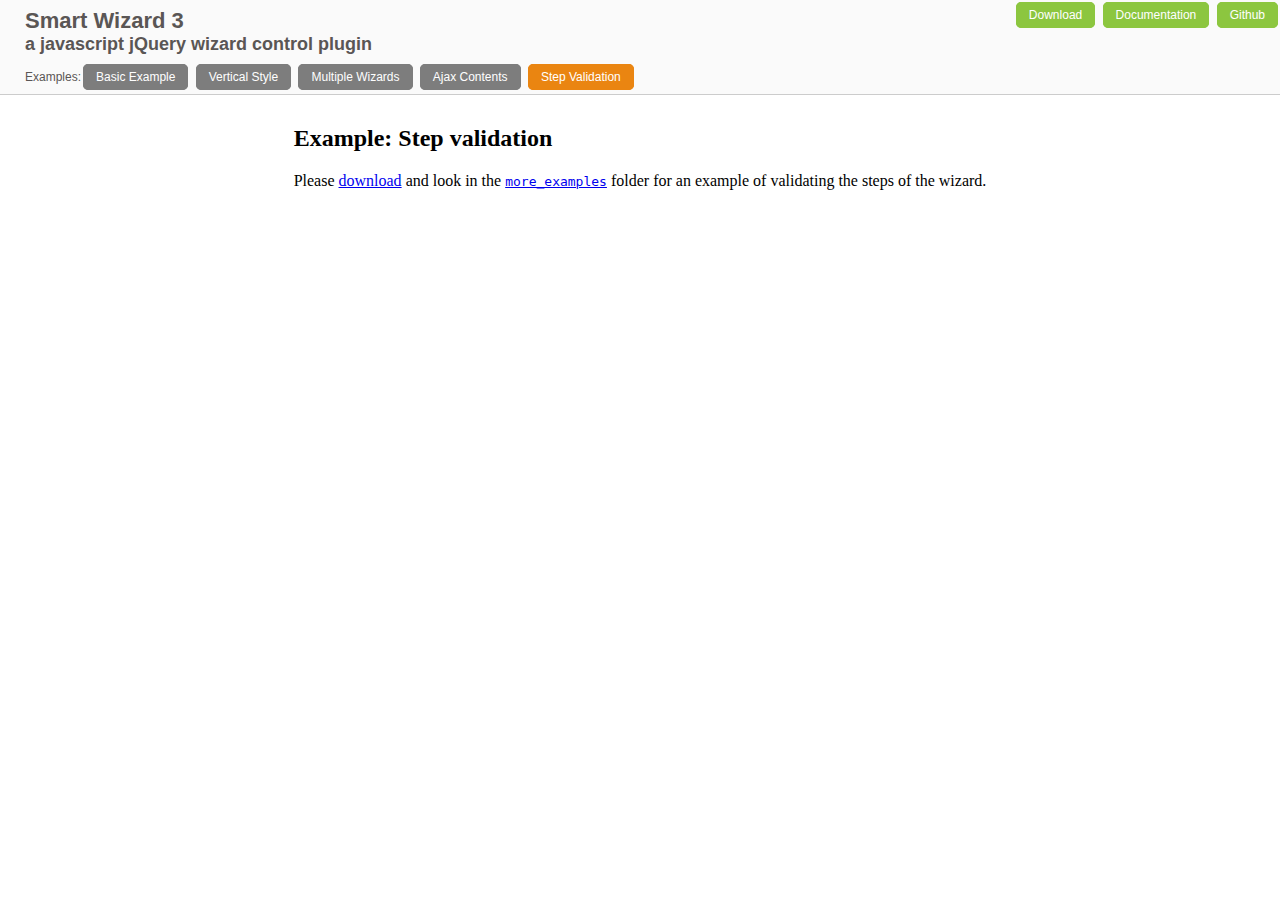
<file: vendor/mstratman-jQuery-Smart-Wizard-a975a34/smartwizard2-validation.htm>
<!DOCTYPE HTML PUBLIC "-//W3C//DTD XHTML 1.0 Transitional//EN" "http://www.w3.org/TR/xhtml1/DTD/xhtml1-transitional.dtd">
<html xmlns="http://www.w3.org/1999/xhtml"><head>
<meta http-equiv="Content-Type" content="text/html; charset=UTF-8">
<title>Smart Wizard 3 - Basic Example  - a javascript jQuery wizard control plugin</title>
<link href="styles/demo_style.css" rel="stylesheet" type="text/css">

<link href="styles/smart_wizard.css" rel="stylesheet" type="text/css">
<script type="text/javascript" src="js/jquery-2.0.0.min.js"></script>
<script type="text/javascript" src="js/jquery.smartWizard.js"></script>

<script type="text/javascript">
</script>

</head><body>

<div class="demoHead">   
  <div>
    <div style="float:left;">
      <h1>Smart Wizard 3</h1>
      <h2>a javascript jQuery wizard control plugin</h2>
    </div>
    <div style="float:right;" class="demoNavLinks">
      <a href="https://github.com/mstratman/jQuery-Smart-Wizard/tarball/master" class="btn">Download</a>
      <a href="https://github.com/mstratman/jQuery-Smart-Wizard/blob/master/README.md" class="btn">Documentation</a>
      <a href="https://github.com/mstratman/jQuery-Smart-Wizard" class="btn">Github</a>
    </div>
    <div style="clear:both;"></div>
  </div>

  <div style="margin-top:15px;">
    <div style="float:left"><h3>Examples:</h3></div>
    <div style="float:left" class="demoExampleLinks">
      <a href="index.htm" class="btn">Basic Example</a>
      <a href="smartwizard2-vertical.htm" class="btn">Vertical Style</a>
      <a href="smartwizard2-multiple.htm" class="btn">Multiple Wizards</a>
      <a href="smartwizard2-ajax.htm" class="btn">Ajax Contents</a>
      <a href="smartwizard2-validation.htm" class="btn selected">Step Validation</a>  
    </div>
    <div style="clear:both;"></div>
  </div>

</div>

<table align="center" border="0" cellpadding="0" cellspacing="0">
<tr><td> 
        <h2>Example: Step validation</h2>
        <p>
            Please
            <a href="https://github.com/mstratman/jQuery-Smart-Wizard/tarball/master">download</a>
            and look in the
            <code><a href="https://github.com/mstratman/jQuery-Smart-Wizard/tree/master/more_examples">more_examples</a></code>
            folder for an example of validating the steps of the wizard.
        </p>
</td></tr>
</table>
    		
</body>
</html>
</file>
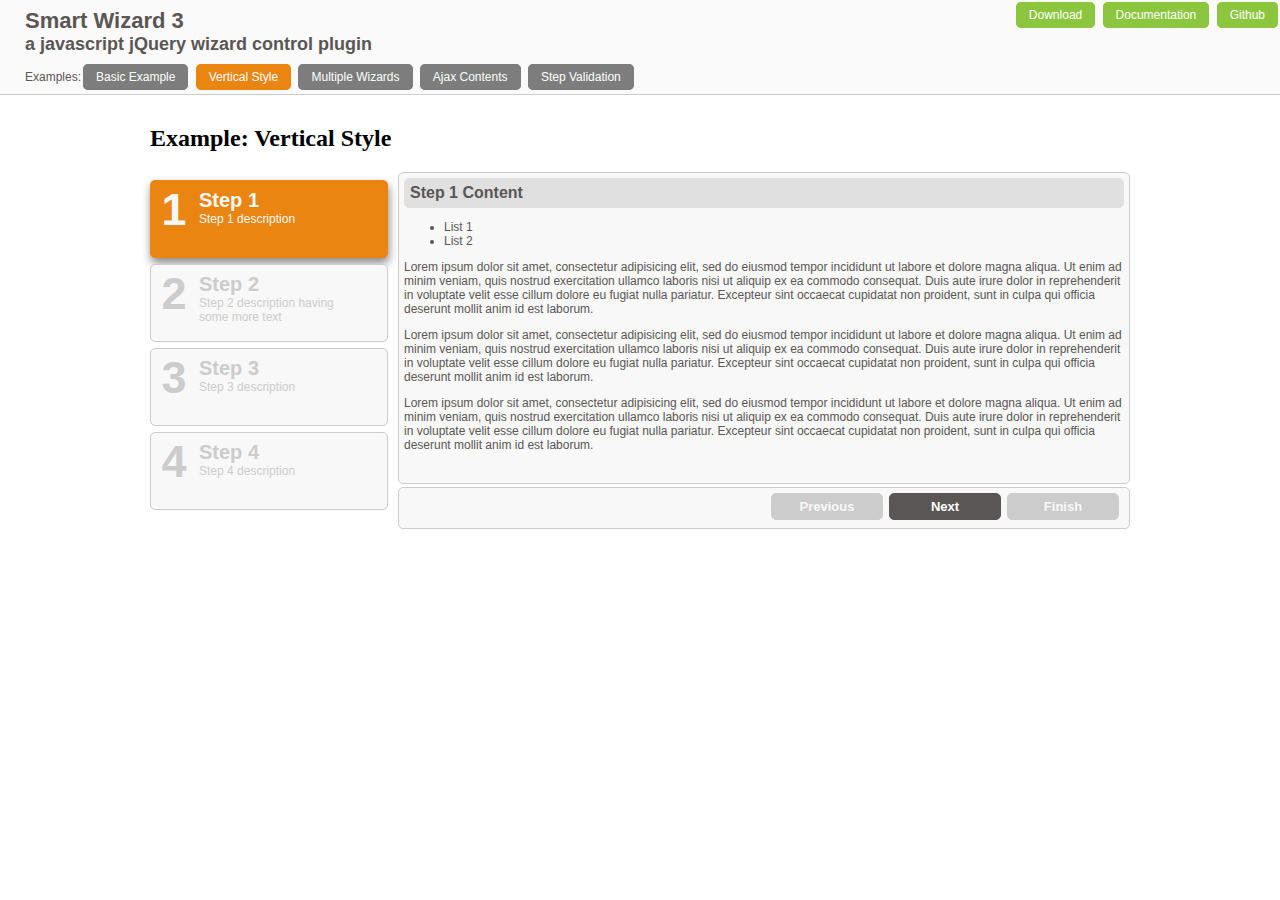
<file: vendor/mstratman-jQuery-Smart-Wizard-a975a34/smartwizard2-vertical.htm>
<!DOCTYPE HTML PUBLIC "-//W3C//DTD XHTML 1.0 Transitional//EN" "http://www.w3.org/TR/xhtml1/DTD/xhtml1-transitional.dtd">
<html xmlns="http://www.w3.org/1999/xhtml"><head>
<meta http-equiv="Content-Type" content="text/html; charset=UTF-8">
<title>Smart Wizard 3 - Vertical Style Example - a javascript jQuery wizard control plugin</title>
<link href="styles/demo_style.css" rel="stylesheet" type="text/css">

<link href="styles/smart_wizard_vertical.css" rel="stylesheet" type="text/css">
<script type="text/javascript" src="js/jquery-2.0.0.min.js"></script>
<script type="text/javascript" src="js/jquery.smartWizard.js"></script>

<script type="text/javascript">
   
    $(document).ready(function(){
    	// Smart Wizard	
  		$('#wizard').smartWizard({transitionEffect:'slide'});
     
		});
</script>

</head><body>

<div class="demoHead">   
  <div>
    <div style="float:left;">
      <h1>Smart Wizard 3</h1>
      <h2>a javascript jQuery wizard control plugin</h2>
    </div>
    <div style="float:right;" class="demoNavLinks">
      <a href="https://github.com/mstratman/jQuery-Smart-Wizard/tarball/master" class="btn">Download</a>
      <a href="https://github.com/mstratman/jQuery-Smart-Wizard/blob/master/README.md" class="btn">Documentation</a>
      <a href="https://github.com/mstratman/jQuery-Smart-Wizard" class="btn">Github</a>
    </div>
    <div style="clear:both;"></div>
  </div>

  <div style="margin-top:15px;">
    <div style="float:left"><h3>Examples:</h3></div>
    <div style="float:left" class="demoExampleLinks">
      <a href="index.htm" class="btn">Basic Example</a>
      <a href="smartwizard2-vertical.htm" class="btn selected">Vertical Style</a>
      <a href="smartwizard2-multiple.htm" class="btn">Multiple Wizards</a>
      <a href="smartwizard2-ajax.htm" class="btn">Ajax Contents</a>
      <a href="smartwizard2-validation.htm" class="btn">Step Validation</a>  
    </div>
    <div style="clear:both;"></div>
  </div>

</div>

<table align="center" border="0" cellpadding="0" cellspacing="0">
<tr><td> 
       <h2>Example: Vertical Style</h2> 
<!-- Tabs -->
  		<div id="wizard" class="swMain">
  			<ul>
  				<li><a href="#step-1">
                <label class="stepNumber">1</label>
                <span class="stepDesc">
                   Step 1<br />
                   <small>Step 1 description</small>
                </span>
            </a></li>
  				<li><a href="#step-2">
                <label class="stepNumber">2</label>
                <span class="stepDesc">
                   Step 2<br />
                   <small>Step 2 description having some more text</small>
                </span>
            </a></li>
  				<li><a href="#step-3">
                <label class="stepNumber">3</label>
                <span class="stepDesc">
                   Step 3<br />
                   <small>Step 3 description</small>
                </span>                   
             </a></li>
  				<li><a href="#step-4">
                <label class="stepNumber">4</label>
                <span class="stepDesc">
                   Step 4<br />
                   <small>Step 4 description</small>
                </span>                   
            </a></li>
  			</ul>
  			<div id="step-1">	
            <h2 class="StepTitle">Step 1 Content</h2>
            <ul type="disk">
  				    <li>List 1</li>
  				    <li>List 2</li>
            </ul>
            <p>Lorem ipsum dolor sit amet, consectetur adipisicing elit, 
            sed do eiusmod tempor incididunt ut labore et dolore magna aliqua. Ut enim ad minim veniam, 
            quis nostrud exercitation ullamco laboris nisi ut aliquip ex ea commodo consequat. 
            Duis aute irure dolor in reprehenderit in voluptate velit esse cillum dolore eu fugiat nulla pariatur. 
            Excepteur sint occaecat cupidatat non proident, sunt in culpa qui officia deserunt mollit anim id est laborum.
            </p>
            <p>
            Lorem ipsum dolor sit amet, consectetur adipisicing elit, 
            sed do eiusmod tempor incididunt ut labore et dolore magna aliqua. Ut enim ad minim veniam, 
            quis nostrud exercitation ullamco laboris nisi ut aliquip ex ea commodo consequat. 
            Duis aute irure dolor in reprehenderit in voluptate velit esse cillum dolore eu fugiat nulla pariatur. 
            Excepteur sint occaecat cupidatat non proident, sunt in culpa qui officia deserunt mollit anim id est laborum.
            </p>
            <p>
            Lorem ipsum dolor sit amet, consectetur adipisicing elit, 
            sed do eiusmod tempor incididunt ut labore et dolore magna aliqua. Ut enim ad minim veniam, 
            quis nostrud exercitation ullamco laboris nisi ut aliquip ex ea commodo consequat. 
            Duis aute irure dolor in reprehenderit in voluptate velit esse cillum dolore eu fugiat nulla pariatur. 
            Excepteur sint occaecat cupidatat non proident, sunt in culpa qui officia deserunt mollit anim id est laborum.
            </p>          			
        </div>
  			<div id="step-2">
            <h2 class="StepTitle">Step 2 Content</h2>	
            <p>Lorem ipsum dolor sit amet, consectetur adipisicing elit, 
            sed do eiusmod tempor incididunt ut labore et dolore magna aliqua. Ut enim ad minim veniam, 
            quis nostrud exercitation ullamco laboris nisi ut aliquip ex ea commodo consequat. 
            Duis aute irure dolor in reprehenderit in voluptate velit esse cillum dolore eu fugiat nulla pariatur. 
            Excepteur sint occaecat cupidatat non proident, sunt in culpa qui officia deserunt mollit anim id est laborum.
            </p>
            <p>
            Lorem ipsum dolor sit amet, consectetur adipisicing elit, 
            sed do eiusmod tempor incididunt ut labore et dolore magna aliqua. Ut enim ad minim veniam, 
            quis nostrud exercitation ullamco laboris nisi ut aliquip ex ea commodo consequat. 
            Duis aute irure dolor in reprehenderit in voluptate velit esse cillum dolore eu fugiat nulla pariatur. 
            Excepteur sint occaecat cupidatat non proident, sunt in culpa qui officia deserunt mollit anim id est laborum.
            </p>
            <p>
            Lorem ipsum dolor sit amet, consectetur adipisicing elit, 
            sed do eiusmod tempor incididunt ut labore et dolore magna aliqua. Ut enim ad minim veniam, 
            quis nostrud exercitation ullamco laboris nisi ut aliquip ex ea commodo consequat. 
            Duis aute irure dolor in reprehenderit in voluptate velit esse cillum dolore eu fugiat nulla pariatur. 
            Excepteur sint occaecat cupidatat non proident, sunt in culpa qui officia deserunt mollit anim id est laborum.
            </p> 
            <p>
            Lorem ipsum dolor sit amet, consectetur adipisicing elit, 
            sed do eiusmod tempor incididunt ut labore et dolore magna aliqua. Ut enim ad minim veniam, 
            quis nostrud exercitation ullamco laboris nisi ut aliquip ex ea commodo consequat. 
            Duis aute irure dolor in reprehenderit in voluptate velit esse cillum dolore eu fugiat nulla pariatur. 
            Excepteur sint occaecat cupidatat non proident, sunt in culpa qui officia deserunt mollit anim id est laborum.
            </p>
            <p>
            Lorem ipsum dolor sit amet, consectetur adipisicing elit, 
            sed do eiusmod tempor incididunt ut labore et dolore magna aliqua. Ut enim ad minim veniam, 
            quis nostrud exercitation ullamco laboris nisi ut aliquip ex ea commodo consequat. 
            Duis aute irure dolor in reprehenderit in voluptate velit esse cillum dolore eu fugiat nulla pariatur. 
            Excepteur sint occaecat cupidatat non proident, sunt in culpa qui officia deserunt mollit anim id est laborum.
            </p>            
        </div>                      
  			<div id="step-3">
            <h2 class="StepTitle">Step 3 Content</h2>	
            <p>Lorem ipsum dolor sit amet, consectetur adipisicing elit, 
            sed do eiusmod tempor incididunt ut labore et dolore magna aliqua. Ut enim ad minim veniam, 
            quis nostrud exercitation ullamco laboris nisi ut aliquip ex ea commodo consequat. 
            Duis aute irure dolor in reprehenderit in voluptate velit esse cillum dolore eu fugiat nulla pariatur. 
            Excepteur sint occaecat cupidatat non proident, sunt in culpa qui officia deserunt mollit anim id est laborum.
            </p>
            <p>
            Lorem ipsum dolor sit amet, consectetur adipisicing elit, 
            sed do eiusmod tempor incididunt ut labore et dolore magna aliqua. Ut enim ad minim veniam, 
            quis nostrud exercitation ullamco laboris nisi ut aliquip ex ea commodo consequat. 
            Duis aute irure dolor in reprehenderit in voluptate velit esse cillum dolore eu fugiat nulla pariatur. 
            Excepteur sint occaecat cupidatat non proident, sunt in culpa qui officia deserunt mollit anim id est laborum.
            </p>               				          
        </div>
  			<div id="step-4">
            <h2 class="StepTitle">Step 4 Content</h2>	
            <p>Lorem ipsum dolor sit amet, consectetur adipisicing elit, 
            sed do eiusmod tempor incididunt ut labore et dolore magna aliqua. Ut enim ad minim veniam, 
            quis nostrud exercitation ullamco laboris nisi ut aliquip ex ea commodo consequat. 
            Duis aute irure dolor in reprehenderit in voluptate velit esse cillum dolore eu fugiat nulla pariatur. 
            Excepteur sint occaecat cupidatat non proident, sunt in culpa qui officia deserunt mollit anim id est laborum.
            </p>
            <p>
            Lorem ipsum dolor sit amet, consectetur adipisicing elit, 
            sed do eiusmod tempor incididunt ut labore et dolore magna aliqua. Ut enim ad minim veniam, 
            quis nostrud exercitation ullamco laboris nisi ut aliquip ex ea commodo consequat. 
            Duis aute irure dolor in reprehenderit in voluptate velit esse cillum dolore eu fugiat nulla pariatur. 
            Excepteur sint occaecat cupidatat non proident, sunt in culpa qui officia deserunt mollit anim id est laborum.
            </p>
            <p>
            Lorem ipsum dolor sit amet, consectetur adipisicing elit, 
            sed do eiusmod tempor incididunt ut labore et dolore magna aliqua. Ut enim ad minim veniam, 
            quis nostrud exercitation ullamco laboris nisi ut aliquip ex ea commodo consequat. 
            Duis aute irure dolor in reprehenderit in voluptate velit esse cillum dolore eu fugiat nulla pariatur. 
            Excepteur sint occaecat cupidatat non proident, sunt in culpa qui officia deserunt mollit anim id est laborum.
            </p>                			
        </div>
  		</div>
  		
<!-- End SmartWizard Content -->  		
  		
</td></tr>
</table>   	
	
</body>
</html>
</file>
<file: vendor/mstratman-jQuery-Smart-Wizard-a975a34/styles/demo_style.css>
body {
  margin:0;
  padding:0;      
}
.demoHead { 
  display:block;  
  margin-bottom:10px;   
  border: 0;
  padding: 0;
  padding-top: 8px;
  padding-bottom:10px;    
  border-bottom: 1px solid #CCC;
  font: normal 12px Verdana, Arial, Helvetica, sans-serif; 
  color: #5A5655;   
  background-color: #FAFAFA;    
}
.demoHead .demoExampleLinks {
  text-align:center;
}
.demoHead h1,.demoHead h2,.demoHead h3{
  margin-top:0;
  margin-bottom:0;
  margin-left:25px;
  padding-top:0;
  padding-bottom:0;
}
.demoHead h1{
  font: bold 22px Verdana, Arial, Helvetica, sans-serif;
}
.demoHead h2{
  font: bold 18px Verdana, Arial, Helvetica, sans-serif;
}
.demoHead h3{
  font: normal 12px Verdana, Arial, Helvetica, sans-serif;
}
.demoHead a.btn{
  -moz-border-radius    : 5px;
  -webkit-border-radius : 5px;
  background            : #7D7D7D;
  color                 : #FFF;
  margin                : 2px 2px 0px 2px;
  padding               : 5px 12px 5px 12px;
  text-align            : center;
  border                : 1px solid #7D7D7D;    
  text-decoration       : none; 
}
.demoHead .demoNavLinks a.btn {
  color:#FFF;
  background: #8CC63F;
  border: 1px solid #8CC63F;
}
.demoHead a.btn:hover{
  background      : #EA8511;
  color           : #FFFFFF;
  border          : 1px solid #EA8511; 
  text-decoration : none; 
}
.demoHead .demoNavLinks a.btn:hover {
  color:#5A5655;
  background: #8CC63F;
  border: 1px solid #5A5655;
}
.demoHead a.selected{
  -moz-border-radius    : 5px;
  -webkit-border-radius : 5px;
  background            : #EA8511;
  color                 : #FFFFFF;
  margin                : 2px 2px 0px 2px;
  padding               : 5px 12px 5px 12px;
  text-align            : center;
  border                : 1px solid #EA8511;    
  text-decoration       : none; 
}
</file>
<file: include/munger.css>
.stepContainer .content li + li {
	margin-top: 0.5em;
}


.stepContainer .content input[type="text"] {
	width: 50em;
}

.stepContainer .content textarea {
	width: 70em;
	height: 5em;
}
</file>
<file: vendor/mstratman-jQuery-Smart-Wizard-a975a34/styles/smart_wizard.css>
/*   
  SmartWizard 2.0 plugin 
  jQuery Wizard control Plugin
  by Dipu
  
  http://www.techlaboratory.net
  http://tech-laboratory.blogspot.com
*/
.swMain {
  position:relative;
  display:block;
  margin:0;
  padding:0;
  border: 0 solid #CCC;
  overflow:visible;
  float:left;
  width:980px;
}
.swMain .stepContainer {
  display:block;
  position: relative;
  margin: 0;
  padding:0;    
  border: 0 solid #CCC;
  overflow-x: hidden;
  overflow-y: scroll;
  clear:both;
  height:300px;
}

.swMain .stepContainer div.content {
  display:block;
  position: absolute;  
  float:left;
  margin: 0;
  padding:5px;    
  border: 1px solid #CCC; 
  font: normal 12px Verdana, Arial, Helvetica, sans-serif; 
  color:#5A5655;   
  background-color:#F8F8F8;  
  height:300px;
  text-align:left;
  overflow:visible;    
  z-index:88; 
  -webkit-border-radius: 5px;
  -moz-border-radius  : 5px;
  width:968px;
  clear:both;
}

.swMain div.actionBar {
  display:block;
  position: relative; 
  clear:both;
  margin:             3px 0 0 0;   
  border:             1px solid #CCC;
  padding:            0;    
  color:              #5A5655;   
  background-color:   #F8F8F8;
  height:40px;
  text-align:left;
  overflow:auto;    
  z-index:88; 

  -webkit-border-radius: 5px;
  -moz-border-radius  : 5px;
  left:0;
}

.swMain .stepContainer .StepTitle {
  display:block;
  position: relative;
  margin:0;   
  border:1px solid #E0E0E0;
  padding:5px;   
  font: bold 16px Verdana, Arial, Helvetica, sans-serif; 
  color:#5A5655;   
  background-color:#E0E0E0;
  clear:both;
  text-align:left; 
  z-index:88;
  -webkit-border-radius: 5px;
  -moz-border-radius  : 5px;    
}
.swMain ul.anchor {
  position: relative;
  display:block;
  float:left;
  list-style: none;
  padding: 0;
  margin: 10px 0;      
  clear: both;
  border: 0 solid #CCCCCC;
  background: transparent; /*#EEEEEE */
}
.swMain ul.anchor li{ 
  position: relative; 
  display:block;
  margin: 0;
  padding: 0 3px;
  border: 0 solid #E0E0E0;
  float: left;
}
/* Anchor Element Style */
.swMain ul.anchor li a {
  display:block;
  position:relative;
  float:left;
  margin: 5px 0 0 0;
  padding:3px;
  height:60px;
  width:230px;
  text-decoration: none;
  outline-style:none;
  -moz-border-radius  : 5px;
  -webkit-border-radius: 5px;
  z-index:99;
}
.swMain ul.anchor li a .stepNumber{
  position:relative;
  float:left;
  width:30px;
  text-align: center;
  padding: 0 5px 5px;
  font: bold 45px Verdana, Arial, Helvetica, sans-serif;
}
.swMain ul.anchor li a .stepDesc{
  position:relative;
  display:block;
  float:left;
  text-align: left;
  padding:5px;

  font: bold 20px Verdana, Arial, Helvetica, sans-serif;
}
.swMain ul.anchor li a .stepDesc small{
  font: normal 12px Verdana, Arial, Helvetica, sans-serif;
}
.swMain ul.anchor li a.selected{
  color:#F8F8F8;
  background: #EA8511;  /* EA8511 */
  border: 1px solid #EA8511;
  cursor:text;
  -moz-box-shadow: 5px 5px 8px #888;
  -webkit-box-shadow: 5px 5px 8px #888;
  box-shadow: 5px 5px 8px #888;
}
.swMain ul.anchor li a.selected:hover {
  color:#F8F8F8;  
  background: #EA8511;  
}

.swMain ul.anchor li a.done { 
  position:relative;
  color:#FFF;  
  background: #8CC63F;  
  border: 1px solid #8CC63F;   
  z-index:99;
}
.swMain ul.anchor li a.done:hover {
  color:#5A5655;  
  background: #8CC63F; 
  border: 1px solid #5A5655;   
}
.swMain ul.anchor li a.disabled {
  color:#CCCCCC;  
  background: #F8F8F8;
  border: 1px solid #CCC;  
  cursor:text;   
}
.swMain ul.anchor li a.disabled:hover {
  color:#CCCCCC;  
  background: #F8F8F8;     
}

.swMain ul.anchor li a.error {
  color:#6c6c6c !important;  
  background: #f08f75 !important;
  border: 1px solid #fb3500 !important;      
}
.swMain ul.anchor li a.error:hover {
  color:#000 !important;       
}

.swMain .buttonNext {
  display:block;
  float:right;
  margin:5px 3px 0 3px;
  padding:5px;
  text-decoration: none;
  text-align: center;
  font: bold 13px Verdana, Arial, Helvetica, sans-serif;
  width:100px;
  color:#FFF;
  outline-style:none;
  background-color:   #5A5655;
  border: 1px solid #5A5655;
  -moz-border-radius  : 5px; 
  -webkit-border-radius: 5px;    
}
.swMain .buttonDisabled {
  color:#F8F8F8  !important;
  background-color: #CCCCCC !important;
  border: 1px solid #CCCCCC  !important;
  cursor:text;    
}
.swMain .buttonPrevious {
  display:block;
  float:right;
  margin:5px 3px 0 3px;
  padding:5px;
  text-decoration: none;
  text-align: center;
  font: bold 13px Verdana, Arial, Helvetica, sans-serif;
  width:100px;
  color:#FFF;
  outline-style:none;
  background-color:   #5A5655;
  border: 1px solid #5A5655;
  -moz-border-radius  : 5px; 
  -webkit-border-radius: 5px;    
}
.swMain .buttonFinish {
  display:block;
  float:right;
  margin:5px 10px 0 3px;
  padding:5px;
  text-decoration: none;
  text-align: center;
  font: bold 13px Verdana, Arial, Helvetica, sans-serif;
  width:100px;
  color:#FFF;
  outline-style:none;
  background-color:   #5A5655;
  border: 1px solid #5A5655;
  -moz-border-radius  : 5px; 
  -webkit-border-radius: 5px;    
}

/* Form Styles */

.txtBox {
  border:1px solid #CCCCCC;
  color:#5A5655;
  font:13px Verdana,Arial,Helvetica,sans-serif;
  padding:2px;
  width:430px;
}
.txtBox:focus {
  border:1px solid #EA8511;
}

.swMain .loader {
  position:relative;  
  display:none;
  float:left;  
  margin: 2px 0 0 2px;
  padding:8px 10px 8px 40px;
  border: 1px solid #FFD700; 
  font: bold 13px Verdana, Arial, Helvetica, sans-serif; 
  color:#5A5655;       
  background: #FFF url(../images/loader.gif) no-repeat 5px;  
  -moz-border-radius  : 5px;
  -webkit-border-radius: 5px;
  z-index:998;
}
.swMain .msgBox {
  position:relative;  
  display:none;
  float:left;
  margin: 4px 0 0 5px;
  padding:5px;
  border: 1px solid #FFD700; 
  background-color: #FFFFDD;  
  font: normal 12px Verdana, Arial, Helvetica, sans-serif; 
  color:#5A5655;         
  -moz-border-radius  : 5px;
  -webkit-border-radius: 5px;
  z-index:999;
  min-width:200px;  
}
.swMain .msgBox .content {
  font: normal 12px Verdana,Arial,Helvetica,sans-serif;
  padding: 0;
  float:left;
}
.swMain .msgBox .close {
  border: 1px solid #CCC;
  border-radius: 3px;
  color: #CCC;
  display: block;
  float: right;
  margin: 0 0 0 5px;
  outline-style: none;
  padding: 0 2px 0 2px;
  position: relative;
  text-align: center;
  text-decoration: none;
}
.swMain .msgBox .close:hover{
  color: #EA8511;
  border: 1px solid #EA8511;  
}
</file>
<file: vendor/mstratman-jQuery-Smart-Wizard-a975a34/styles/smart_wizard_vertical.css>
/*   
  SmartWizard 2.0 plugin 
  jQuery Wizard control Plugin
  by Dipu
  
  http://www.techlaboratory.net
  http://tech-laboratory.blogspot.com
*/
.swMain {
  position:relative;
  display:block;
  margin:0;
  padding:0;
  border: 0px solid #CCC;
  overflow:visible;
  float:left;
  width:980px;/* */
}
.swMain .stepContainer {
  display:block;
  position: relative;
  margin: 0;
  padding:0;    
  border: 0px solid #CCC;    
  overflow:hidden;
  clear:right;
  height:300px;
}

.swMain .stepContainer div.content {
  display:block;
  position: absolute;  
  float:left;
  margin: 0;
  padding:5px;    
  border: 1px solid #CCC; 
  font: normal 12px Verdana, Arial, Helvetica, sans-serif; 
  color:#5A5655;   
  background-color:#F8F8F8;  
  height:300px;
  text-align:left;
  overflow:auto;    
  z-index:88; 
  -webkit-border-radius: 5px;
  -moz-border-radius  : 5px;
  width:720px;
  clear:both;
}

.swMain div.actionBar {
  display:block;
  position: relative; 
  clear:right;
  margin:             3px 0 0 0;   
  border:             1px solid #CCC;
  padding:            0;    
  color:              #5A5655;   
  background-color:   #F8F8F8;
  height:40px;
/*  width:730px; 
  float:right; */  
  text-align:left;
  overflow:auto;    
  z-index:88; 
  -webkit-border-radius: 5px;
  -moz-border-radius  : 5px;

}

.swMain .stepContainer .StepTitle {
  display:block;
  position: relative;
  margin:0;   
  border:1px solid #E0E0E0;
  padding:5px;   
  font: bold 16px Verdana, Arial, Helvetica, sans-serif; 
  color:#5A5655;   
  background-color:#E0E0E0;
  clear:both;
  text-align:left; 
  z-index:88;
  -webkit-border-radius: 5px;
  -moz-border-radius  : 5px;    
}
.swMain ul.anchor {
  position: relative;
  display:block;
  float:left;
  list-style: none;
  padding: 0px;  
  margin: 5px 10px 0 0;
  border: 0px solid #CCCCCC;    
  background: transparent; /*#EEEEEE */
}
.swMain ul.anchor li{ 
  position: relative; 
  display:block;
  margin: 0;
  padding: 0; 
  padding-top:3px;
  padding-bottom: 3px;
  border: 0px solid #E0E0E0;      
  float: left;
  clear:both;
}
/* Anchor Element Style */
.swMain ul.anchor li a {
  display:block;
  position:relative;
  float:left;
  margin:0;
  padding:3px;
  height:70px;
  width:230px;
  text-decoration: none;
  outline-style:none;
  -moz-border-radius  : 5px;
  -webkit-border-radius: 5px;
  z-index:99;
}
.swMain ul.anchor li a .stepNumber{
  position:relative;
  float:left;
  width:30px;
  text-align: center;
  padding:5px;
  padding-top:0;
  font: bold 45px Verdana, Arial, Helvetica, sans-serif;
}
.swMain ul.anchor li a .stepDesc{
  position:relative;
  display:block;
  float:left;
  text-align: left;
  padding:5px;
  width:70%;
  font: bold 20px Verdana, Arial, Helvetica, sans-serif;
}
.swMain ul.anchor li a .stepDesc small{
  font: normal 12px Verdana, Arial, Helvetica, sans-serif;
}
.swMain ul.anchor li a.selected{
  color:#F8F8F8;
  background: #EA8511;  /* EA8511 */
  border: 1px solid #EA8511;
  cursor:text;
  -moz-box-shadow: 1px 5px 10px #888;
  -webkit-box-shadow: 1px 5px 10px #888;
  box-shadow: 1px 5px 10px #888;
}
.swMain ul.anchor li a.selected:hover {
  color:#F8F8F8;  
  background: #EA8511;  
}

.swMain ul.anchor li a.done { 
  position:relative;
  color:#FFF;  
  background: #8CC63F;  
  border: 1px solid #8CC63F;   
  z-index:99;
}
.swMain ul.anchor li a.done:hover {
  color:#5A5655;  
  background: #8CC63F; 
  border: 1px solid #5A5655;   
}
.swMain ul.anchor li a.disabled {
  color:#CCCCCC;  
  background: #F8F8F8;
  border: 1px solid #CCC;  
  cursor:text;   
}
.swMain ul.anchor li a.disabled:hover {
  color:#CCCCCC;  
  background: #F8F8F8;     
}

.swMain ul.anchor li a.error {
  color:#6c6c6c !important;  
  background: #f08f75 !important;
  border: 1px solid #fb3500 !important;      
}
.swMain ul.anchor li a.error:hover {
  color:#000 !important;       
}

.swMain .buttonNext {
  display:block;
  float:right;
  margin:5px 3px 0 3px;
  padding:5px;
  text-decoration: none;
  text-align: center;
  font: bold 13px Verdana, Arial, Helvetica, sans-serif;
  width:100px;
  color:#FFF;
  outline-style:none;
  background-color:   #5A5655;
  border: 1px solid #5A5655;
  -moz-border-radius  : 5px; 
  -webkit-border-radius: 5px;    
}
.swMain .buttonDisabled {
  color:#F8F8F8  !important;
  background-color: #CCCCCC !important;
  border: 1px solid #CCCCCC  !important;
  cursor:text;    
}
.swMain .buttonPrevious {
  display:block;
  float:right;
  margin:5px 3px 0 3px;
  padding:5px;
  text-decoration: none;
  text-align: center;
  font: bold 13px Verdana, Arial, Helvetica, sans-serif;
  width:100px;
  color:#FFF;
  outline-style:none;
  background-color:   #5A5655;
  border: 1px solid #5A5655;
  -moz-border-radius  : 5px; 
  -webkit-border-radius: 5px;    
}
.swMain .buttonFinish {
  display:block;
  float:right;
  margin:5px 10px 0 3px;
  padding:5px;
  text-decoration: none;
  text-align: center;
  font: bold 13px Verdana, Arial, Helvetica, sans-serif;
  width:100px;
  color:#FFF;
  outline-style:none;
  background-color:   #5A5655;
  border: 1px solid #5A5655;
  -moz-border-radius  : 5px; 
  -webkit-border-radius: 5px;    
}

/* Form Styles */

.txtBox {
  border:1px solid #CCCCCC;
  color:#5A5655;
  font:13px Verdana,Arial,Helvetica,sans-serif;
  padding:2px;
  width:430px;
}
.txtBox:focus {
  border:1px solid #EA8511;
}

.swMain .loader {
  position:relative;  
  display:none;
  float:left;  
  margin: 2px 0 0 2px;
  padding:8px 10px 8px 40px;
  border: 1px solid #FFD700; 
  font: bold 13px Verdana, Arial, Helvetica, sans-serif; 
  color:#5A5655;       
  background: #FFF url(../images/loader.gif) no-repeat 5px;  
  -moz-border-radius  : 5px;
  -webkit-border-radius: 5px;
  z-index:998;
}
.swMain .msgBox {
  position:relative;  
  display:none;
  float:left;
  margin: 4px 0 0 5px;
  padding:5px;
  border: 1px solid #FFD700; 
  background-color: #FFFFDD;  
  font: normal 12px Verdana, Arial, Helvetica, sans-serif; 
  color:#5A5655;         
  -moz-border-radius  : 5px;
  -webkit-border-radius: 5px;
  z-index:999;
  min-width:200px;  
}
.swMain .msgBox .content {
  font: normal 12px Verdana,Arial,Helvetica,sans-serif;
  padding: 0px;
  float:left;
}
.swMain .msgBox .close {
  border: 1px solid #CCC;
  border-radius: 3px;
  color: #CCC;
  display: block;
  float: right;
  margin: 0 0 0 5px;
  outline-style: none;
  padding: 0 2px 0 2px;
  position: relative;
  text-align: center;
  text-decoration: none;
}
.swMain .msgBox .close:hover{
  color: #EA8511;
  border: 1px solid #EA8511;  
}
</file>
